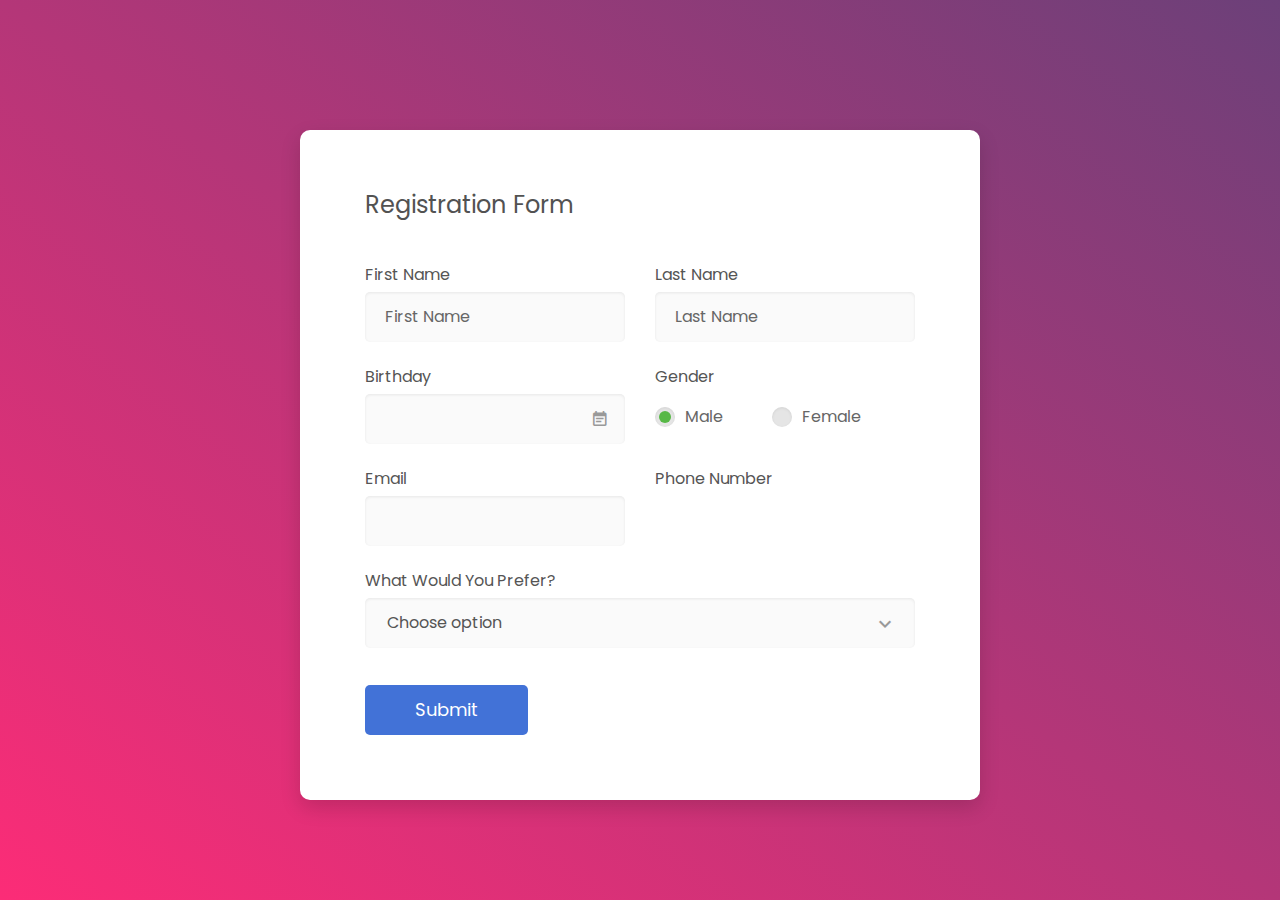
<file: colorlib-regform-4/index.html>
<!DOCTYPE html>
<html lang="en">

<head>
   
    <meta charset="UTF-8">
    <meta name="viewport" content="width=device-width, initial-scale=1, shrink-to-fit=no">
    <meta name="description" content="Colorlib Templates">
    <meta name="author" content="Colorlib">
    <meta name="keywords" content="Colorlib Templates">

    
    <title>Sign_Up page</title>

  
    <link href="vendor/mdi-font/css/material-design-iconic-font.min.css" rel="stylesheet" media="all">
    <link href="vendor/font-awesome-4.7/css/font-awesome.min.css" rel="stylesheet" media="all">
    
    <link href="https://fonts.googleapis.com/css?family=Poppins:100,100i,200,200i,300,300i,400,400i,500,500i,600,600i,700,700i,800,800i,900,900i" rel="stylesheet">


    <link href="vendor/select2/select2.min.css" rel="stylesheet" media="all">
    <link href="vendor/datepicker/daterangepicker.css" rel="stylesheet" media="all">

    <!-- Main CSS-->
    <link href="css/main.css" rel="stylesheet" media="all">
</head>

<body>
    <div class="page-wrapper bg-gra-02 p-t-130 p-b-100 font-poppins">
        <div class="wrapper wrapper--w680">
            <div class="card card-4">
                <div class="card-body">
                    <h2 class="title">Registration Form </h2>
                    <form method="POST">
                        <div class="row row-space">
                            <div class="col-2">
                                <div class="input-group">
                                    <label class="label">first name</label>
                                    <input class="input--style-4" type="text" name="first_name" placeholder="First Name" onkeypress="return (event.charCode > 64 && event.charCode < 91) || (event.charCode > 96 && event.charCode < 123) || (event.charCode==32)">
                                </div>
                            </div>
                            <div class="col-2">
                                <div class="input-group">
                                    <label class="label">last name</label>
                                    <input class="input--style-4" type="text" name="last_name" placeholder="Last Name" onkeypress="return (event.charCode > 64 && event.charCode < 91) || (event.charCode > 96 && event.charCode < 123) || (event.charCode==32)">
                                </div>
                            </div>
                        </div>
                        <div class="row row-space">
                            <div class="col-2">
                                <div class="input-group">
                                    <label class="label">Birthday</label>
                                    <div class="input-group-icon">
                                        <input class="input--style-4 js-datepicker" type="text" name="birthday">
                                        <i class="zmdi zmdi-calendar-note input-icon js-btn-calendar"></i>
                                    </div>
                                </div>
                            </div>
                            <div class="col-2">
                                <div class="input-group">
                                    <label class="label">Gender</label>
                                    <div class="p-t-10">
                                        <label class="radio-container m-r-45">Male
                                            <input type="radio" checked="checked" name="gender">
                                            <span class="checkmark"></span>
                                        </label>
                                        <label class="radio-container">Female
                                            <input type="radio" name="gender">
                                            <span class="checkmark"></span>
                                        </label>
                                    </div>
                                </div>
                            </div>
                        </div>
                        <div class="row row-space">
                            <div class="col-2">
                                <div class="input-group">
                                    <label class="label">Email</label>
                                    <input class="input--style-4" type="email" name="email">
                                </div>
                            </div>
                            <div class="col-2">
                                <div class="input-group">
                                    <label class="label">Phone Number
                                    </label>
                                     <input type="tel" id="phone" name="phone"
                                      pattern="[0-9]{3}-[0-9]{3}-[0-9]{4}"
                                      required>
                                   <!-- <input class="input--style-4" type="text" name="phone">-->
                                </div>
                            </div>
                        </div>
                        <div class="input-group">
                            <label class="label">What would you prefer?</label>
                            <div class="rs-select2 js-select-simple select--no-search">
                                <select name="subject">
                                    <option disabled="disabled" selected="selected">Choose option</option>
                                    <option>Charity / Donations</option>
                                    <option>Forums</option>
                                    <option>Connecting</option>
                                </select>
                                <div class="select-dropdown"></div>
                            </div>
                        </div>
                        <div class="p-t-15">
                            <button class="btn btn--radius-2 btn--blue" type="submit">Submit</button>
                        </div>
                    </form>
                </div>
            </div>
        </div>
    </div>

    <!-- Jquery JS-->
    <script src="vendor/jquery/jquery.min.js"></script>
    <!-- Vendor JS-->
    <script src="vendor/select2/select2.min.js"></script>
    <script src="vendor/datepicker/moment.min.js"></script>
    <script src="vendor/datepicker/daterangepicker.js"></script>

    <!-- Main JS-->
    <script src="js/global.js"></script>

</body><!-- This templates was made by Colorlib (https://colorlib.com) -->

</html>
<!-- end document-->
</file>
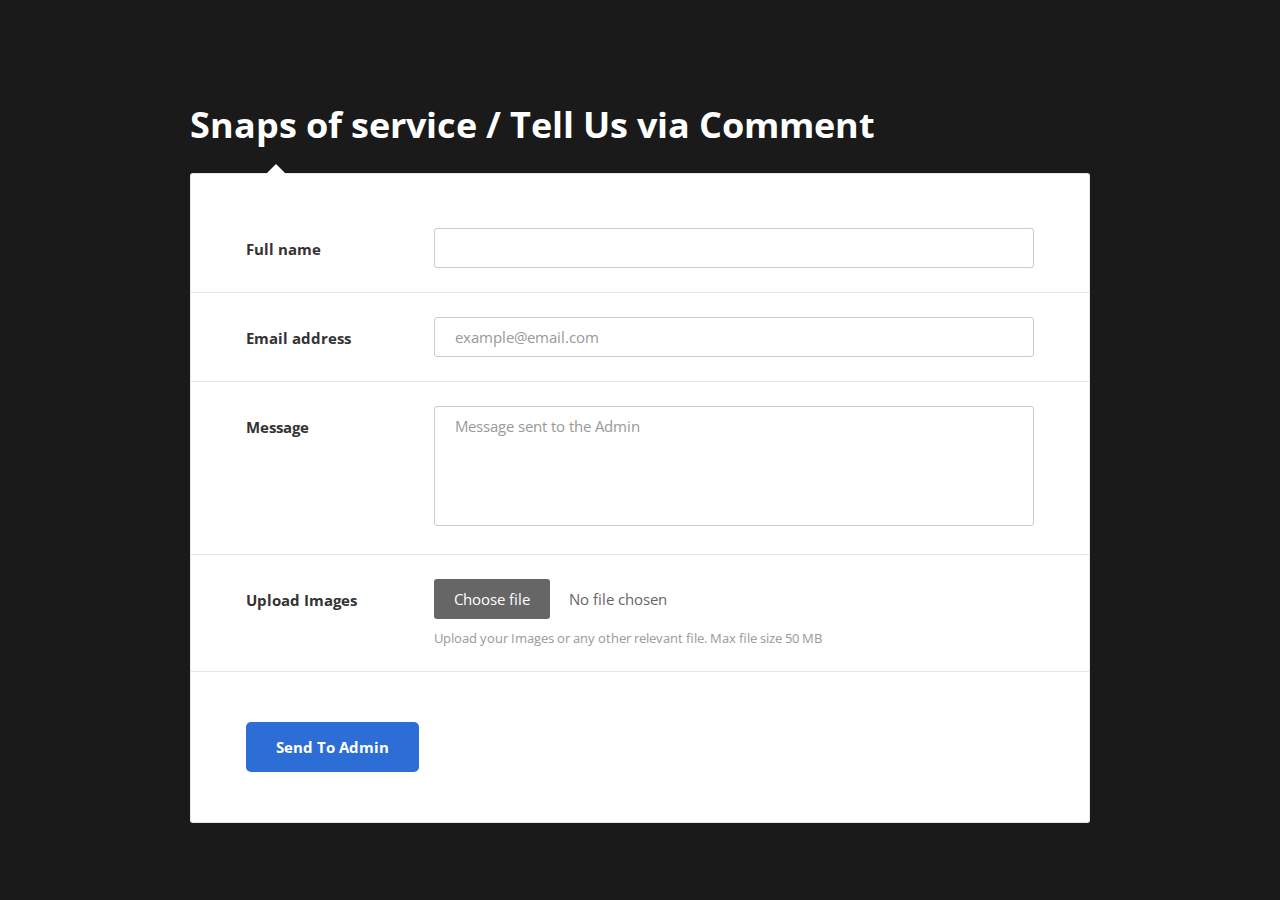
<file: colorlib-regform-6/index.html>
<!DOCTYPE html>
<html lang="en">

<head>
    <!-- Required meta tags-->
    <meta charset="UTF-8">
    <meta name="viewport" content="width=device-width, initial-scale=1, shrink-to-fit=no">
    <meta name="description" content="Colorlib Templates">
    <meta name="author" content="Colorlib">
    <meta name="keywords" content="Colorlib Templates">

    <!-- Title Page-->
    <title>test_12</title>

    <!-- Font special for pages-->
    <link href="https://fonts.googleapis.com/css?family=Open+Sans:300,300i,400,400i,600,600i,700,700i,800,800i" rel="stylesheet">

    <!-- Main CSS-->
    <link href="css/main.css" rel="stylesheet" media="all">
</head>

<body>
    <div class="page-wrapper bg-dark p-t-100 p-b-50">
        <div class="wrapper wrapper--w900">
            <div class="card card-6">
                <div class="card-heading">
                    <h2 class="title">Snaps of service / Tell Us via Comment</h2>
                </div>
                <div class="card-body">
                    <form method="POST">
                        <div class="form-row">
                            <div class="name">Full name</div>
                            <div class="value">
                                <input class="input--style-6" type="text" name="full_name">
                            </div>
                        </div>
                        <div class="form-row">
                            <div class="name">Email address</div>
                            <div class="value">
                                <div class="input-group">
                                    <input class="input--style-6" type="email" name="email" placeholder="example@email.com">
                                </div>
                            </div>
                        </div>
                        <div class="form-row">
                            <div class="name">Message</div>
                            <div class="value">
                                <div class="input-group">
                                    <textarea class="textarea--style-6" name="message" placeholder="Message sent to the Admin"></textarea>
                                </div>
                            </div>
                        </div>
                        <div class="form-row">
                            <div class="name">Upload Images</div>
                            <div class="value">
                                <div class="input-group js-input-file">
                                    <input class="input-file" type="file" name="file_cv" id="file">
                                    <label class="label--file" for="file">Choose file</label>
                                    <span class="input-file__info">No file chosen</span>
                                </div>
                                <div class="label--desc">Upload your Images or any other relevant file. Max file size 50 MB</div>
                            </div>
                        </div>
                    </form>
                </div>
                <div class="card-footer">
                    <button class="btn btn--radius-2 btn--blue-2" type="submit">Send To Admin</button>
                </div>
            </div>
        </div>
    </div>

    <!-- Jquery JS-->
    <script src="vendor/jquery/jquery.min.js"></script>


    <!-- Main JS-->
    <script src="js/global.js"></script>

</body><!-- This templates was made by Colorlib (https://colorlib.com) -->

</html>
<!-- end document-->
</file>
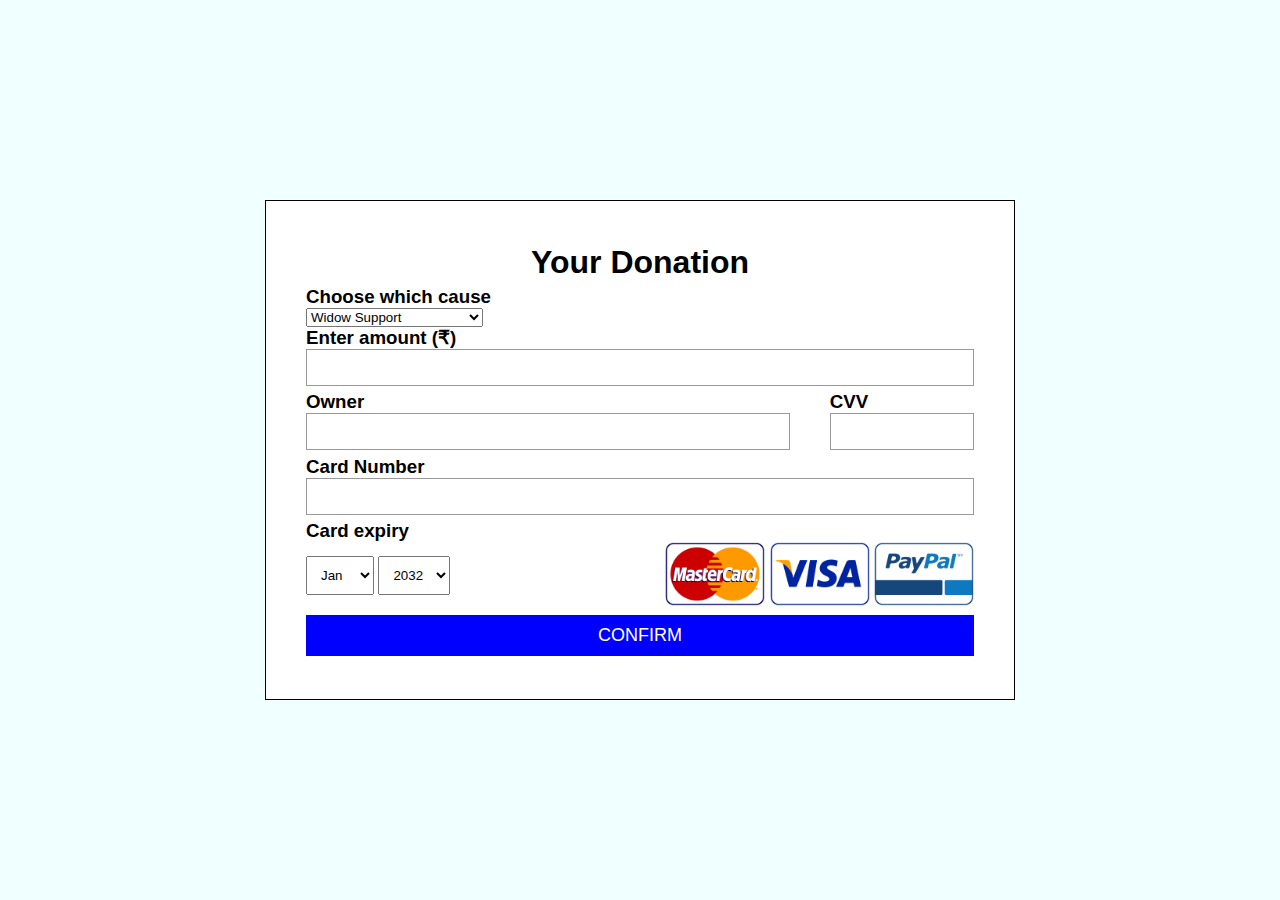
<file: sha/index.html>
<!DOCTYPE html>
<html lang="en">
<head>
    <meta charset="UTF-8">
    <title>Payment Form</title>
    <link rel="stylesheet" href="style.css">
    <link rel="preconnect" href="https://fonts.gstatic.com">
<link href="https://fonts.googleapis.com/css2?family=Poppins:wght@400;500;600;700&display=swap" rel="stylesheet">
</head>
<body>
    <div class="container">
        <h1>Your Donation</h1>
        <div class="head-row">
            <div class="choose">
             <h3>Choose which cause</h3>       
                    <select name="choice" id="choice">
                        <option value="Widow">Widow Support</option>
                        <option value="Malnutrition">Eradication of Malnutrition</option>
                        <option value="Earth">Save the Earth</option>
                       </select>
                  </div>
                  <div class="Amount">
                    <h3>Enter amount (₹)</h3>
                    <div class="input-field">
                        <input type="text" id="txt_cardNumber" name="txt_cardNumber" onkeypress="return checkDigit(event)">
                        <script type="text/javascript">
function checkDigit(event) {
    var code = (event.which) ? event.which : event.keyCode;

    if ((code < 48 || code > 57) && (code > 31)) {
        return false;
    }

    return true;
}
</script>
                    </div>
                  </div>
                  
         </div>              
        <div class="first-row">
            <div class="owner">
                <h3>Owner</h3>
                <div class="input-field">
                    <input type="text">
                </div>
            </div>
            <div class="cvv">
                <h3>CVV</h3>
                <div class="input-field">
                    <input type="password" maxlength="3">
                </div>
            </div>
        </div>
        <div class="second-row">
            <div class="card-number">
                <h3>Card Number</h3>
                <div class="input-field">
                    <input type="text" id="txt_cardNumber" name="txt_cardNumber" onkeypress="return checkDigit(event)">
<script type="text/javascript">
function checkDigit(event) {
    var code = (event.which) ? event.which : event.keyCode;

    if ((code < 48 || code > 57) && (code > 31)) {
        return false;
    }

    return true;
}
</script>
                </div>
            </div>
        </div>
        <div class="third-row">
            <h3>Card expiry</h3>
            <div class="selection">
                <div class="date">
                    <select name="months" id="months">
                        <option value="Jan">Jan</option>
                        <option value="Feb">Feb</option>
                        <option value="Mar">Mar</option>
                        <option value="Apr">Apr</option>
                        <option value="May">May</option>
                        <option value="Jun">Jun</option>
                        <option value="Jul">Jul</option>
                        <option value="Aug">Aug</option>
                        <option value="Sep">Sep</option>
                        <option value="Oct">Oct</option>
                        <option value="Nov">Nov</option>
                        <option value="Dec">Dec</option>
                      </select>
                      <select name="years" id="years">
                        <option value="2020">2032</option>
                        <option value="2019">2031</option>
                        <option value="2018">2030</option>
                        <option value="2017">2029</option>
                        <option value="2016">2028</option>
                        <option value="2015">2027</option>
                        <option value="2020">2026</option>
                        <option value="2019">2025</option>
                        <option value="2018">2024</option>
                        <option value="2017">2023</option>
                        <option value="2016">2022</option>
                        <option value="2015">2021</option>
                      </select>
                </div>
                <div class="cards">
                    <img src="mc.png" alt="">
                    <img src="vi.png" alt="">
                    <img src="pp.png" alt="">
                </div>
            </div>    
        </div>
        <a href="">Confirm</a>
    </div>
</body>
</html>
</file>
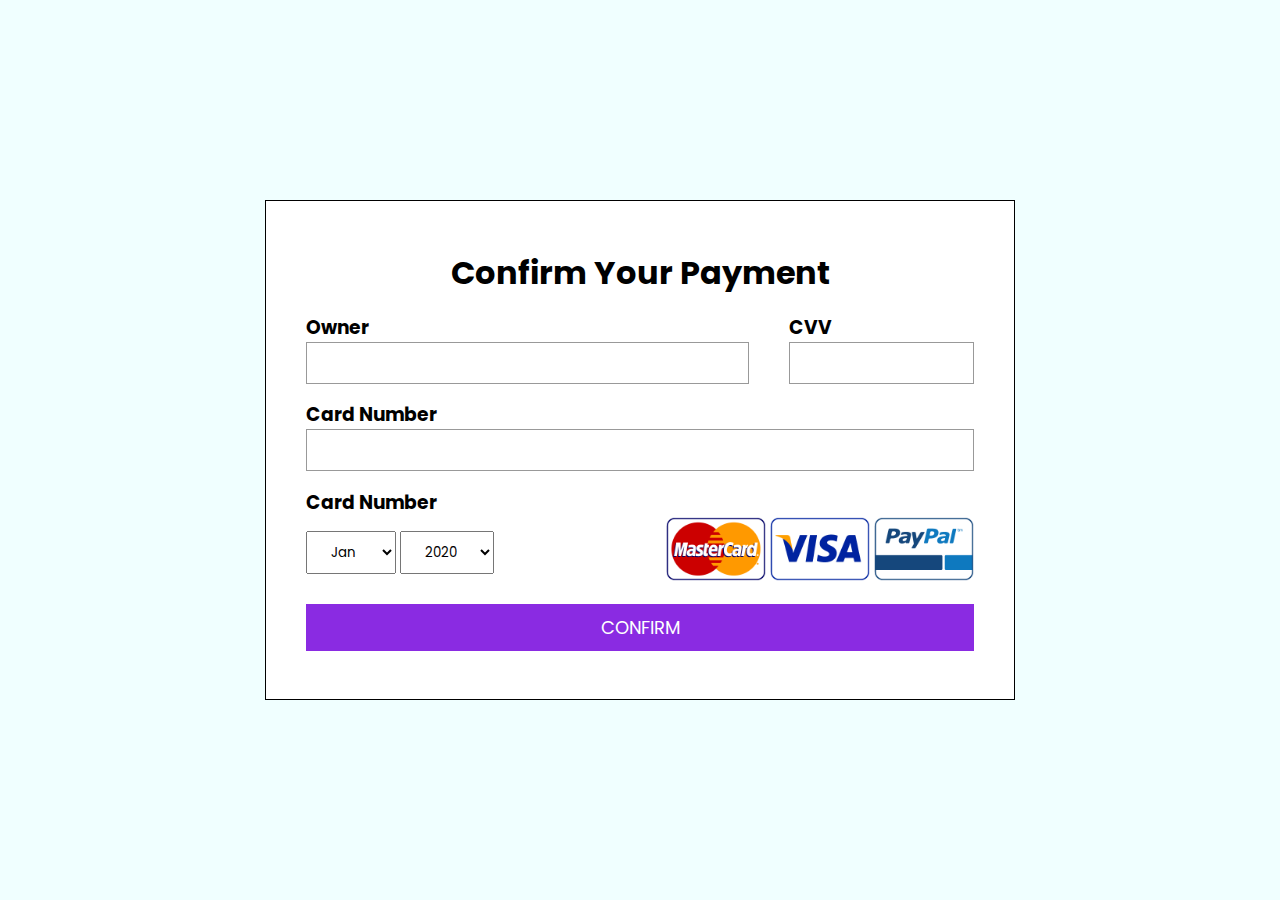
<file: sha/source_payment_form/index.html>
<!DOCTYPE html>
<html lang="en">
<head>
    <meta charset="UTF-8">
    <title>Payment Form</title>
    <link rel="stylesheet" href="style.css">
    <link rel="preconnect" href="https://fonts.gstatic.com">
<link href="https://fonts.googleapis.com/css2?family=Poppins:wght@400;500;600;700&display=swap" rel="stylesheet">
</head>
<body>
    <div class="container">
        <h1>Confirm Your Payment</h1>
        <div class="first-row">
            <div class="owner">
                <h3>Owner</h3>
                <div class="input-field">
                    <input type="text">
                </div>
            </div>
            <div class="cvv">
                <h3>CVV</h3>
                <div class="input-field">
                    <input type="password">
                </div>
            </div>
        </div>
        <div class="second-row">
            <div class="card-number">
                <h3>Card Number</h3>
                <div class="input-field">
                    <input type="text">
                </div>
            </div>
        </div>
        <div class="third-row">
            <h3>Card Number</h3>
            <div class="selection">
                <div class="date">
                    <select name="months" id="months">
                        <option value="Jan">Jan</option>
                        <option value="Feb">Feb</option>
                        <option value="Mar">Mar</option>
                        <option value="Apr">Apr</option>
                        <option value="May">May</option>
                        <option value="Jun">Jun</option>
                        <option value="Jul">Jul</option>
                        <option value="Aug">Aug</option>
                        <option value="Sep">Sep</option>
                        <option value="Oct">Oct</option>
                        <option value="Nov">Nov</option>
                        <option value="Dec">Dec</option>
                      </select>
                      <select name="years" id="years">
                        <option value="2020">2020</option>
                        <option value="2019">2019</option>
                        <option value="2018">2018</option>
                        <option value="2017">2017</option>
                        <option value="2016">2016</option>
                        <option value="2015">2015</option>
                      </select>
                </div>
                <div class="cards">
                    <img src="mc.png" alt="">
                    <img src="vi.png" alt="">
                    <img src="pp.png" alt="">
                </div>
            </div>    
        </div>
        <a href="">Confirm</a>
    </div>
</body>
</html>
</file>
<file: colorlib-regform-4/vendor/datepicker/daterangepicker.css>
.daterangepicker {
  position: absolute;
  color: inherit;
  background-color: #fff;
  border-radius: 4px;
  width: 278px;
  padding: 4px;
  margin-top: 1px;
  top: 100px;
  left: 20px;
  /* Calendars */ }
  .daterangepicker:before, .daterangepicker:after {
    position: absolute;
    display: inline-block;
    border-bottom-color: rgba(0, 0, 0, 0.2);
    content: ''; }
  .daterangepicker:before {
    top: -7px;
    border-right: 7px solid transparent;
    border-left: 7px solid transparent;
    border-bottom: 7px solid #ccc; }
  .daterangepicker:after {
    top: -6px;
    border-right: 6px solid transparent;
    border-bottom: 6px solid #fff;
    border-left: 6px solid transparent; }
  .daterangepicker.opensleft:before {
    right: 9px; }
  .daterangepicker.opensleft:after {
    right: 10px; }
  .daterangepicker.openscenter:before {
    left: 0;
    right: 0;
    width: 0;
    margin-left: auto;
    margin-right: auto; }
  .daterangepicker.openscenter:after {
    left: 0;
    right: 0;
    width: 0;
    margin-left: auto;
    margin-right: auto; }
  .daterangepicker.opensright:before {
    left: 9px; }
  .daterangepicker.opensright:after {
    left: 10px; }
  .daterangepicker.dropup {
    margin-top: -5px; }
    .daterangepicker.dropup:before {
      top: initial;
      bottom: -7px;
      border-bottom: initial;
      border-top: 7px solid #ccc; }
    .daterangepicker.dropup:after {
      top: initial;
      bottom: -6px;
      border-bottom: initial;
      border-top: 6px solid #fff; }
  .daterangepicker.dropdown-menu {
    max-width: none;
    z-index: 3001; }
  .daterangepicker.single .ranges, .daterangepicker.single .calendar {
    float: none; }
  .daterangepicker.show-calendar .calendar {
    display: block; }
  .daterangepicker .calendar {
    display: none;
    max-width: 270px;
    margin: 4px; }
    .daterangepicker .calendar.single .calendar-table {
      border: none; }
    .daterangepicker .calendar th, .daterangepicker .calendar td {
      white-space: nowrap;
      text-align: center;
      min-width: 32px; }
  .daterangepicker .calendar-table {
    border: 1px solid #fff;
    padding: 4px;
    border-radius: 4px;
    background-color: #fff; }
  .daterangepicker table {
    width: 100%;
    margin: 0; }
  .daterangepicker td, .daterangepicker th {
    text-align: center;
    width: 20px;
    height: 20px;
    border-radius: 4px;
    border: 1px solid transparent;
    white-space: nowrap;
    cursor: pointer; }
    .daterangepicker td.available:hover, .daterangepicker th.available:hover {
      background-color: #eee;
      border-color: transparent;
      color: inherit; }
    .daterangepicker td.week, .daterangepicker th.week {
      font-size: 80%;
      color: #ccc; }
  .daterangepicker td.off, .daterangepicker td.off.in-range, .daterangepicker td.off.start-date, .daterangepicker td.off.end-date {
    background-color: #fff;
    border-color: transparent;
    color: #999; }
  .daterangepicker td.in-range {
    background-color: #ebf4f8;
    border-color: transparent;
    color: #000;
    border-radius: 0; }
  .daterangepicker td.start-date {
    border-radius: 4px 0 0 4px; }
  .daterangepicker td.end-date {
    border-radius: 0 4px 4px 0; }
  .daterangepicker td.start-date.end-date {
    border-radius: 4px; }
  .daterangepicker td.active, .daterangepicker td.active:hover {
    background-color: #357ebd;
    border-color: transparent;
    color: #fff; }
  .daterangepicker th.month {
    width: auto; }
  .daterangepicker td.disabled, .daterangepicker option.disabled {
    color: #999;
    cursor: not-allowed;
    text-decoration: line-through; }
  .daterangepicker select.monthselect, .daterangepicker select.yearselect {
    font-size: 12px;
    padding: 1px;
    height: auto;
    margin: 0;
    cursor: default; }
  .daterangepicker select.monthselect {
    margin-right: 2%;
    width: 56%; }
  .daterangepicker select.yearselect {
    width: 40%; }
  .daterangepicker select.hourselect, .daterangepicker select.minuteselect, .daterangepicker select.secondselect, .daterangepicker select.ampmselect {
    width: 50px;
    margin-bottom: 0; }
  .daterangepicker .input-mini {
    border: 1px solid #ccc;
    border-radius: 4px;
    color: #555;
    height: 30px;
    line-height: 30px;
    display: block;
    vertical-align: middle;
    margin: 0 0 5px 0;
    padding: 0 6px 0 28px;
    width: 100%; }
    .daterangepicker .input-mini.active {
      border: 1px solid #08c;
      border-radius: 4px; }
  .daterangepicker .daterangepicker_input {
    position: relative; }
    .daterangepicker .daterangepicker_input i {
      position: absolute;
      left: 8px;
      top: 8px; }
  .daterangepicker.rtl .input-mini {
    padding-right: 28px;
    padding-left: 6px; }
  .daterangepicker.rtl .daterangepicker_input i {
    left: auto;
    right: 8px; }
  .daterangepicker .calendar-time {
    text-align: center;
    margin: 5px auto;
    line-height: 30px;
    position: relative;
    padding-left: 28px; }
    .daterangepicker .calendar-time select.disabled {
      color: #ccc;
      cursor: not-allowed; }

.ranges {
  font-size: 11px;
  float: none;
  margin: 4px;
  text-align: left; }
  .ranges ul {
    list-style: none;
    margin: 0 auto;
    padding: 0;
    width: 100%; }
  .ranges li {
    font-size: 13px;
    background-color: #f5f5f5;
    border: 1px solid #f5f5f5;
    border-radius: 4px;
    color: #08c;
    padding: 3px 12px;
    margin-bottom: 8px;
    cursor: pointer; }
    .ranges li:hover {
      background-color: #08c;
      border: 1px solid #08c;
      color: #fff; }
    .ranges li.active {
      background-color: #08c;
      border: 1px solid #08c;
      color: #fff; }

/*  Larger Screen Styling */
@media (min-width: 564px) {
  .daterangepicker {
    width: auto; }
    .daterangepicker .ranges ul {
      width: 160px; }
    .daterangepicker.single .ranges ul {
      width: 100%; }
    .daterangepicker.single .calendar.left {
      clear: none; }
    .daterangepicker.single.ltr .ranges, .daterangepicker.single.ltr .calendar {
      float: left; }
    .daterangepicker.single.rtl .ranges, .daterangepicker.single.rtl .calendar {
      float: right; }
    .daterangepicker.ltr {
      direction: ltr;
      text-align: left; }
      .daterangepicker.ltr .calendar.left {
        clear: left;
        margin-right: 0; }
        .daterangepicker.ltr .calendar.left .calendar-table {
          border-right: none;
          border-top-right-radius: 0;
          border-bottom-right-radius: 0; }
      .daterangepicker.ltr .calendar.right {
        margin-left: 0; }
        .daterangepicker.ltr .calendar.right .calendar-table {
          border-left: none;
          border-top-left-radius: 0;
          border-bottom-left-radius: 0; }
      .daterangepicker.ltr .left .daterangepicker_input {
        padding-right: 12px; }
      .daterangepicker.ltr .calendar.left .calendar-table {
        padding-right: 12px; }
      .daterangepicker.ltr .ranges, .daterangepicker.ltr .calendar {
        float: left; }
    .daterangepicker.rtl {
      direction: rtl;
      text-align: right; }
      .daterangepicker.rtl .calendar.left {
        clear: right;
        margin-left: 0; }
        .daterangepicker.rtl .calendar.left .calendar-table {
          border-left: none;
          border-top-left-radius: 0;
          border-bottom-left-radius: 0; }
      .daterangepicker.rtl .calendar.right {
        margin-right: 0; }
        .daterangepicker.rtl .calendar.right .calendar-table {
          border-right: none;
          border-top-right-radius: 0;
          border-bottom-right-radius: 0; }
      .daterangepicker.rtl .left .daterangepicker_input {
        padding-left: 12px; }
      .daterangepicker.rtl .calendar.left .calendar-table {
        padding-left: 12px; }
      .daterangepicker.rtl .ranges, .daterangepicker.rtl .calendar {
        text-align: right;
        float: right; } }
@media (min-width: 730px) {
  .daterangepicker .ranges {
    width: auto; }
  .daterangepicker.ltr .ranges {
    float: left; }
  .daterangepicker.rtl .ranges {
    float: right; }
  .daterangepicker .calendar.left {
    clear: none !important; } }
</file>
<file: colorlib-regform-4/css/main.css>
/* ==========================================================================
   #FONT
   ========================================================================== */
.font-robo {
  font-family: "Roboto", "Arial", "Helvetica Neue", sans-serif;
}

.font-poppins {
  font-family: "Poppins", "Arial", "Helvetica Neue", sans-serif;
}

/* ==========================================================================
   #GRID
   ========================================================================== */
.row {
  display: -webkit-box;
  display: -webkit-flex;
  display: -moz-box;
  display: -ms-flexbox;
  display: flex;
  -webkit-flex-wrap: wrap;
  -ms-flex-wrap: wrap;
  flex-wrap: wrap;
}

.row-space {
  -webkit-box-pack: justify;
  -webkit-justify-content: space-between;
  -moz-box-pack: justify;
  -ms-flex-pack: justify;
  justify-content: space-between;
}

.col-2 {
  width: -webkit-calc((100% - 30px) / 2);
  width: -moz-calc((100% - 30px) / 2);
  width: calc((100% - 30px) / 2);
}

@media (max-width: 767px) {
  .col-2 {
    width: 100%;
  }
}

/* ==========================================================================
   #BOX-SIZING
   ========================================================================== */
/**
 * More sensible default box-sizing:
 * css-tricks.com/inheriting-box-sizing-probably-slightly-better-best-practice
 */
html {
  -webkit-box-sizing: border-box;
  -moz-box-sizing: border-box;
  box-sizing: border-box;
}

* {
  padding: 0;
  margin: 0;
}

*, *:before, *:after {
  -webkit-box-sizing: inherit;
  -moz-box-sizing: inherit;
  box-sizing: inherit;
}

/* ==========================================================================
   #RESET
   ========================================================================== */
/**
 * A very simple reset that sits on top of Normalize.css.
 */
body,
h1, h2, h3, h4, h5, h6,
blockquote, p, pre,
dl, dd, ol, ul,
figure,
hr,
fieldset, legend {
  margin: 0;
  padding: 0;
}

/**
 * Remove trailing margins from nested lists.
 */
li > ol,
li > ul {
  margin-bottom: 0;
}

/**
 * Remove default table spacing.
 */
table {
  border-collapse: collapse;
  border-spacing: 0;
}

/**
 * 1. Reset Chrome and Firefox behaviour which sets a `min-width: min-content;`
 *    on fieldsets.
 */
fieldset {
  min-width: 0;
  /* [1] */
  border: 0;
}

button {
  outline: none;
  background: none;
  border: none;
}

/* ==========================================================================
   #PAGE WRAPPER
   ========================================================================== */
.page-wrapper {
  min-height: 100vh;
}

body {
  font-family: "Poppins", "Arial", "Helvetica Neue", sans-serif;
  font-weight: 400;
  font-size: 14px;
}

h1, h2, h3, h4, h5, h6 {
  font-weight: 400;
}

h1 {
  font-size: 36px;
}

h2 {
  font-size: 30px;
}

h3 {
  font-size: 24px;
}

h4 {
  font-size: 18px;
}

h5 {
  font-size: 15px;
}

h6 {
  font-size: 13px;
}

/* ==========================================================================
   #BACKGROUND
   ========================================================================== */
.bg-blue {
  background: #2c6ed5;
}

.bg-red {
  background: #fa4251;
}

.bg-gra-01 {
  background: -webkit-gradient(linear, left bottom, left top, from(#fbc2eb), to(#a18cd1));
  background: -webkit-linear-gradient(bottom, #fbc2eb 0%, #a18cd1 100%);
  background: -moz-linear-gradient(bottom, #fbc2eb 0%, #a18cd1 100%);
  background: -o-linear-gradient(bottom, #fbc2eb 0%, #a18cd1 100%);
  background: linear-gradient(to top, #fbc2eb 0%, #a18cd1 100%);
}

.bg-gra-02 {
  background: -webkit-gradient(linear, left bottom, right top, from(#fc2c77), to(#6c4079));
  background: -webkit-linear-gradient(bottom left, #fc2c77 0%, #6c4079 100%);
  background: -moz-linear-gradient(bottom left, #fc2c77 0%, #6c4079 100%);
  background: -o-linear-gradient(bottom left, #fc2c77 0%, #6c4079 100%);
  background: linear-gradient(to top right, #fc2c77 0%, #6c4079 100%);
}

/* ==========================================================================
   #SPACING
   ========================================================================== */
.p-t-100 {
  padding-top: 100px;
}

.p-t-130 {
  padding-top: 130px;
}

.p-t-180 {
  padding-top: 180px;
}

.p-t-20 {
  padding-top: 20px;
}

.p-t-15 {
  padding-top: 15px;
}

.p-t-10 {
  padding-top: 10px;
}

.p-t-30 {
  padding-top: 30px;
}

.p-b-100 {
  padding-bottom: 100px;
}

.m-r-45 {
  margin-right: 45px;
}

/* ==========================================================================
   #WRAPPER
   ========================================================================== */
.wrapper {
  margin: 0 auto;
}

.wrapper--w960 {
  max-width: 960px;
}

.wrapper--w780 {
  max-width: 780px;
}

.wrapper--w680 {
  max-width: 680px;
}

/* ==========================================================================
   #BUTTON
   ========================================================================== */
.btn {
  display: inline-block;
  line-height: 50px;
  padding: 0 50px;
  -webkit-transition: all 0.4s ease;
  -o-transition: all 0.4s ease;
  -moz-transition: all 0.4s ease;
  transition: all 0.4s ease;
  cursor: pointer;
  font-size: 18px;
  color: #fff;
  font-family: "Poppins", "Arial", "Helvetica Neue", sans-serif;
}

.btn--radius {
  -webkit-border-radius: 3px;
  -moz-border-radius: 3px;
  border-radius: 3px;
}

.btn--radius-2 {
  -webkit-border-radius: 5px;
  -moz-border-radius: 5px;
  border-radius: 5px;
}

.btn--pill {
  -webkit-border-radius: 20px;
  -moz-border-radius: 20px;
  border-radius: 20px;
}

.btn--green {
  background: #57b846;
}

.btn--green:hover {
  background: #4dae3c;
}

.btn--blue {
  background: #4272d7;
}

.btn--blue:hover {
  background: #3868cd;
}

/* ==========================================================================
   #DATE PICKER
   ========================================================================== */
td.active {
  background-color: #2c6ed5;
}

input[type="date" i] {
  padding: 14px;
}

.table-condensed td, .table-condensed th {
  font-size: 14px;
  font-family: "Roboto", "Arial", "Helvetica Neue", sans-serif;
  font-weight: 400;
}

.daterangepicker td {
  width: 40px;
  height: 30px;
}

.daterangepicker {
  border: none;
  -webkit-box-shadow: 0px 8px 20px 0px rgba(0, 0, 0, 0.15);
  -moz-box-shadow: 0px 8px 20px 0px rgba(0, 0, 0, 0.15);
  box-shadow: 0px 8px 20px 0px rgba(0, 0, 0, 0.15);
  display: none;
  border: 1px solid #e0e0e0;
  margin-top: 5px;
}

.daterangepicker::after, .daterangepicker::before {
  display: none;
}

.daterangepicker thead tr th {
  padding: 10px 0;
}

.daterangepicker .table-condensed th select {
  border: 1px solid #ccc;
  -webkit-border-radius: 3px;
  -moz-border-radius: 3px;
  border-radius: 3px;
  font-size: 14px;
  padding: 5px;
  outline: none;
}

/* ==========================================================================
   #FORM
   ========================================================================== */
input {
  outline: none;
  margin: 0;
  border: none;
  -webkit-box-shadow: none;
  -moz-box-shadow: none;
  box-shadow: none;
  width: 100%;
  font-size: 14px;
  font-family: inherit;
}

.input--style-4 {
  line-height: 50px;
  background: #fafafa;
  -webkit-box-shadow: inset 0px 1px 3px 0px rgba(0, 0, 0, 0.08);
  -moz-box-shadow: inset 0px 1px 3px 0px rgba(0, 0, 0, 0.08);
  box-shadow: inset 0px 1px 3px 0px rgba(0, 0, 0, 0.08);
  -webkit-border-radius: 5px;
  -moz-border-radius: 5px;
  border-radius: 5px;
  padding: 0 20px;
  font-size: 16px;
  color: #666;
  -webkit-transition: all 0.4s ease;
  -o-transition: all 0.4s ease;
  -moz-transition: all 0.4s ease;
  transition: all 0.4s ease;
}

.input--style-4::-webkit-input-placeholder {
  /* WebKit, Blink, Edge */
  color: #666;
}

.input--style-4:-moz-placeholder {
  /* Mozilla Firefox 4 to 18 */
  color: #666;
  opacity: 1;
}

.input--style-4::-moz-placeholder {
  /* Mozilla Firefox 19+ */
  color: #666;
  opacity: 1;
}

.input--style-4:-ms-input-placeholder {
  /* Internet Explorer 10-11 */
  color: #666;
}

.input--style-4:-ms-input-placeholder {
  /* Microsoft Edge */
  color: #666;
}

.label {
  font-size: 16px;
  color: #555;
  text-transform: capitalize;
  display: block;
  margin-bottom: 5px;
}

.radio-container {
  display: inline-block;
  position: relative;
  padding-left: 30px;
  cursor: pointer;
  font-size: 16px;
  color: #666;
  -webkit-user-select: none;
  -moz-user-select: none;
  -ms-user-select: none;
  user-select: none;
}

.radio-container input {
  position: absolute;
  opacity: 0;
  cursor: pointer;
}

.radio-container input:checked ~ .checkmark {
  background-color: #e5e5e5;
}

.radio-container input:checked ~ .checkmark:after {
  display: block;
}

.radio-container .checkmark:after {
  top: 50%;
  left: 50%;
  -webkit-transform: translate(-50%, -50%);
  -moz-transform: translate(-50%, -50%);
  -ms-transform: translate(-50%, -50%);
  -o-transform: translate(-50%, -50%);
  transform: translate(-50%, -50%);
  width: 12px;
  height: 12px;
  -webkit-border-radius: 50%;
  -moz-border-radius: 50%;
  border-radius: 50%;
  background: #57b846;
}

.checkmark {
  position: absolute;
  top: 50%;
  -webkit-transform: translateY(-50%);
  -moz-transform: translateY(-50%);
  -ms-transform: translateY(-50%);
  -o-transform: translateY(-50%);
  transform: translateY(-50%);
  left: 0;
  height: 20px;
  width: 20px;
  background-color: #e5e5e5;
  -webkit-border-radius: 50%;
  -moz-border-radius: 50%;
  border-radius: 50%;
  -webkit-box-shadow: inset 0px 1px 3px 0px rgba(0, 0, 0, 0.08);
  -moz-box-shadow: inset 0px 1px 3px 0px rgba(0, 0, 0, 0.08);
  box-shadow: inset 0px 1px 3px 0px rgba(0, 0, 0, 0.08);
}

.checkmark:after {
  content: "";
  position: absolute;
  display: none;
}

.input-group {
  position: relative;
  margin-bottom: 22px;
}

.input-group-icon {
  position: relative;
}

.input-icon {
  position: absolute;
  font-size: 18px;
  color: #999;
  right: 18px;
  top: 50%;
  -webkit-transform: translateY(-50%);
  -moz-transform: translateY(-50%);
  -ms-transform: translateY(-50%);
  -o-transform: translateY(-50%);
  transform: translateY(-50%);
  cursor: pointer;
}

/* ==========================================================================
   #SELECT2
   ========================================================================== */
.select--no-search .select2-search {
  display: none !important;
}

.rs-select2 .select2-container {
  width: 100% !important;
  outline: none;
  background: #fafafa;
  -webkit-box-shadow: inset 0px 1px 3px 0px rgba(0, 0, 0, 0.08);
  -moz-box-shadow: inset 0px 1px 3px 0px rgba(0, 0, 0, 0.08);
  box-shadow: inset 0px 1px 3px 0px rgba(0, 0, 0, 0.08);
  -webkit-border-radius: 5px;
  -moz-border-radius: 5px;
  border-radius: 5px;
}

.rs-select2 .select2-container .select2-selection--single {
  outline: none;
  border: none;
  height: 50px;
  background: transparent;
}

.rs-select2 .select2-container .select2-selection--single .select2-selection__rendered {
  line-height: 50px;
  padding-left: 0;
  color: #555;
  font-size: 16px;
  font-family: inherit;
  padding-left: 22px;
  padding-right: 50px;
}

.rs-select2 .select2-container .select2-selection--single .select2-selection__arrow {
  height: 50px;
  right: 20px;
  display: -webkit-box;
  display: -webkit-flex;
  display: -moz-box;
  display: -ms-flexbox;
  display: flex;
  -webkit-box-pack: center;
  -webkit-justify-content: center;
  -moz-box-pack: center;
  -ms-flex-pack: center;
  justify-content: center;
  -webkit-box-align: center;
  -webkit-align-items: center;
  -moz-box-align: center;
  -ms-flex-align: center;
  align-items: center;
}

.rs-select2 .select2-container .select2-selection--single .select2-selection__arrow b {
  display: none;
}

.rs-select2 .select2-container .select2-selection--single .select2-selection__arrow:after {
  font-family: "Material-Design-Iconic-Font";
  content: '\f2f9';
  font-size: 24px;
  color: #999;
  -webkit-transition: all 0.4s ease;
  -o-transition: all 0.4s ease;
  -moz-transition: all 0.4s ease;
  transition: all 0.4s ease;
}

.rs-select2 .select2-container.select2-container--open .select2-selection--single .select2-selection__arrow::after {
  -webkit-transform: rotate(-180deg);
  -moz-transform: rotate(-180deg);
  -ms-transform: rotate(-180deg);
  -o-transform: rotate(-180deg);
  transform: rotate(-180deg);
}

.select2-container--open .select2-dropdown--below {
  border: none;
  -webkit-border-radius: 3px;
  -moz-border-radius: 3px;
  border-radius: 3px;
  -webkit-box-shadow: 0px 8px 20px 0px rgba(0, 0, 0, 0.15);
  -moz-box-shadow: 0px 8px 20px 0px rgba(0, 0, 0, 0.15);
  box-shadow: 0px 8px 20px 0px rgba(0, 0, 0, 0.15);
  border: 1px solid #e0e0e0;
  margin-top: 5px;
  overflow: hidden;
}

.select2-container--default .select2-results__option {
  padding-left: 22px;
}

/* ==========================================================================
   #TITLE
   ========================================================================== */
.title {
  font-size: 24px;
  color: #525252;
  font-weight: 400;
  margin-bottom: 40px;
}

/* ==========================================================================
   #CARD
   ========================================================================== */
.card {
  -webkit-border-radius: 3px;
  -moz-border-radius: 3px;
  border-radius: 3px;
  background: #fff;
}

.card-4 {
  background: #fff;
  -webkit-border-radius: 10px;
  -moz-border-radius: 10px;
  border-radius: 10px;
  -webkit-box-shadow: 0px 8px 20px 0px rgba(0, 0, 0, 0.15);
  -moz-box-shadow: 0px 8px 20px 0px rgba(0, 0, 0, 0.15);
  box-shadow: 0px 8px 20px 0px rgba(0, 0, 0, 0.15);
}

.card-4 .card-body {
  padding: 57px 65px;
  padding-bottom: 65px;
}

@media (max-width: 767px) {
  .card-4 .card-body {
    padding: 50px 40px;
  }
}
</file>
<file: colorlib-regform-6/css/main.css>
.font-robo {
  font-family: "Roboto", "Arial", "Helvetica Neue", sans-serif;
}

.font-poppins {
  font-family: "Poppins", "Arial", "Helvetica Neue", sans-serif;
}

.font-opensans {
  font-family: "Open Sans", "Arial", "Helvetica Neue", sans-serif;
}

.row {
  display: -webkit-box;
  display: -webkit-flex;
  display: -moz-box;
  display: -ms-flexbox;
  display: flex;
  -webkit-flex-wrap: wrap;
  -ms-flex-wrap: wrap;
  flex-wrap: wrap;
}

.row .col-2:last-child .input-group-desc {
  margin-bottom: 0;
}

.row-space {
  -webkit-box-pack: justify;
  -webkit-justify-content: space-between;
  -moz-box-pack: justify;
  -ms-flex-pack: justify;
  justify-content: space-between;
}

.row-refine {
  margin: 0 -15px;
}

.row-refine .col-3 .input-group-desc,
.row-refine .col-9 .input-group-desc {
  margin-bottom: 0;
}

.col-2 {
  width: -webkit-calc((100% - 30px) / 2);
  width: -moz-calc((100% - 30px) / 2);
  width: calc((100% - 30px) / 2);
}

@media (max-width: 767px) {
  .col-2 {
    width: 100%;
  }
}

.form-row {
  display: -webkit-box;
  display: -webkit-flex;
  display: -moz-box;
  display: -ms-flexbox;
  display: flex;
  -webkit-flex-wrap: wrap;
  -ms-flex-wrap: wrap;
  flex-wrap: wrap;
  -webkit-box-align: start;
  -webkit-align-items: flex-start;
  -moz-box-align: start;
  -ms-flex-align: start;
  align-items: flex-start;
  padding: 24px 55px;
  border-bottom: 1px solid #e5e5e5;
}

.form-row .name {
  width: 188px;
  color: #333;
  font-size: 15px;
  font-weight: 700;
  margin-top: 11px;
}

.form-row .value {
  width: -webkit-calc(100% - 188px);
  width: -moz-calc(100% - 188px);
  width: calc(100% - 188px);
}

@media (max-width: 767px) {
  .form-row {
    display: block;
    padding: 24px 30px;
  }
  .form-row .name,
  .form-row .value {
    display: block;
    width: 100%;
  }
  .form-row .name {
    margin-top: 0;
    margin-bottom: 12px;
  }
}

html {
  -webkit-box-sizing: border-box;
  -moz-box-sizing: border-box;
  box-sizing: border-box;
}

* {
  padding: 0;
  margin: 0;
}

*, *:before, *:after {
  -webkit-box-sizing: inherit;
  -moz-box-sizing: inherit;
  box-sizing: inherit;
}

body,
h1, h2, h3, h4, h5, h6,
blockquote, p, pre,
dl, dd, ol, ul,
figure,
hr,
fieldset, legend {
  margin: 0;
  padding: 0;
}

li > ol,
li > ul {
  margin-bottom: 0;
}

table {
  border-collapse: collapse;
  border-spacing: 0;
}

fieldset {
  min-width: 0;
  border: 0;
}

button {
  outline: none;
  background: none;
  border: none;
}

.page-wrapper {
  min-height: 100vh;
}

body {
  font-family: "Open Sans", "Arial", "Helvetica Neue", sans-serif;
  font-weight: 400;
  font-size: 14px;
}

h1, h2, h3, h4, h5, h6 {
  font-weight: 400;
}

h1 {
  font-size: 36px;
}

h2 {
  font-size: 30px;
}

h3 {
  font-size: 24px;
}

h4 {
  font-size: 18px;
}

h5 {
  font-size: 15px;
}

h6 {
  font-size: 13px;
}

.bg-blue {
  background: #2c6ed5;
}

.bg-red {
  background: #fa4251;
}

.bg-dark {
  background: #1a1a1a;
}

.bg-gra-01 {
  background: -webkit-gradient(linear, left bottom, left top, from(#fbc2eb), to(#a18cd1));
  background: -webkit-linear-gradient(bottom, #fbc2eb 0%, #a18cd1 100%);
  background: -moz-linear-gradient(bottom, #fbc2eb 0%, #a18cd1 100%);
  background: -o-linear-gradient(bottom, #fbc2eb 0%, #a18cd1 100%);
  background: linear-gradient(to top, #fbc2eb 0%, #a18cd1 100%);
}

.bg-gra-02 {
  background: -webkit-gradient(linear, left bottom, right top, from(#fc2c77), to(#6c4079));
  background: -webkit-linear-gradient(bottom left, #fc2c77 0%, #6c4079 100%);
  background: -moz-linear-gradient(bottom left, #fc2c77 0%, #6c4079 100%);
  background: -o-linear-gradient(bottom left, #fc2c77 0%, #6c4079 100%);
  background: linear-gradient(to top right, #fc2c77 0%, #6c4079 100%);
}

.bg-gra-03 {
  background: -webkit-gradient(linear, left bottom, right top, from(#08aeea), to(#b721ff));
  background: -webkit-linear-gradient(bottom left, #08aeea 0%, #b721ff 100%);
  background: -moz-linear-gradient(bottom left, #08aeea 0%, #b721ff 100%);
  background: -o-linear-gradient(bottom left, #08aeea 0%, #b721ff 100%);
  background: linear-gradient(to top right, #08aeea 0%, #b721ff 100%);
}

.p-t-100 {
  padding-top: 100px;
}

.p-t-130 {
  padding-top: 130px;
}

.p-t-180 {
  padding-top: 180px;
}

.p-t-45 {
  padding-top: 45px;
}

.p-t-20 {
  padding-top: 20px;
}

.p-t-15 {
  padding-top: 15px;
}

.p-t-10 {
  padding-top: 10px;
}

.p-t-30 {
  padding-top: 30px;
}

.p-b-100 {
  padding-bottom: 100px;
}

.p-b-50 {
  padding-bottom: 50px;
}

.m-r-45 {
  margin-right: 45px;
}

.m-r-55 {
  margin-right: 55px;
}

.m-b-55 {
  margin-bottom: 55px;
}

.wrapper {
  margin: 0 auto;
}

.wrapper--w960 {
  max-width: 960px;
}

.wrapper--w900 {
  max-width: 900px;
}

.wrapper--w790 {
  max-width: 790px;
}

.wrapper--w780 {
  max-width: 780px;
}

.wrapper--w680 {
  max-width: 680px;
}
.btn {
  display: inline-block;
  line-height: 50px;
  padding: 0 30px;
  -webkit-transition: all 0.4s ease;
  -o-transition: all 0.4s ease;
  -moz-transition: all 0.4s ease;
  transition: all 0.4s ease;
  cursor: pointer;
  font-size: 15px;
  text-transform: capitalize;
  font-weight: 700;
  color: #fff;
  font-family: inherit;
}

.btn--radius {
  -webkit-border-radius: 3px;
  -moz-border-radius: 3px;
  border-radius: 3px;
}

.btn--radius-2 {
  -webkit-border-radius: 5px;
  -moz-border-radius: 5px;
  border-radius: 5px;
}

.btn--pill {
  -webkit-border-radius: 20px;
  -moz-border-radius: 20px;
  border-radius: 20px;
}

.btn--green {
  background: #57b846;
}

.btn--green:hover {
  background: #4dae3c;
}

.btn--blue {
  background: #4272d7;
}

.btn--blue:hover {
  background: #3868cd;
}

.btn--blue-2 {
  background: #2c6ed5;
}

.btn--blue-2:hover {
  background: #185ac1;
}

.btn--red {
  background: #ff4b5a;
}

.btn--red:hover {
  background: #eb3746;
}

td.active {
  background-color: #2c6ed5;
}

input[type="date" i] {
  padding: 14px;
}

.table-condensed td, .table-condensed th {
  font-size: 14px;
  font-family: "Roboto", "Arial", "Helvetica Neue", sans-serif;
  font-weight: 400;
}

.daterangepicker td {
  width: 40px;
  height: 30px;
}

.daterangepicker {
  border: none;
  -webkit-box-shadow: 0px 8px 20px 0px rgba(0, 0, 0, 0.15);
  -moz-box-shadow: 0px 8px 20px 0px rgba(0, 0, 0, 0.15);
  box-shadow: 0px 8px 20px 0px rgba(0, 0, 0, 0.15);
  display: none;
  border: 1px solid #e0e0e0;
  margin-top: 5px;
}

.daterangepicker::after, .daterangepicker::before {
  display: none;
}

.daterangepicker thead tr th {
  padding: 10px 0;
}

.daterangepicker .table-condensed th select {
  border: 1px solid #ccc;
  -webkit-border-radius: 3px;
  -moz-border-radius: 3px;
  border-radius: 3px;
  font-size: 14px;
  padding: 5px;
  outline: none;
}

input,
textarea {
  outline: none;
  margin: 0;
  border: none;
  -webkit-box-shadow: none;
  -moz-box-shadow: none;
  box-shadow: none;
  width: 100%;
  font-size: 14px;
  font-family: inherit;
}

textarea {
  resize: none;
}

.input-group {
  position: relative;
  margin: 0;
}

.input--style-6,
.textarea--style-6 {
  background: transparent;
  line-height: 38px;
  border: 1px solid #cccccc;
  -webkit-border-radius: 3px;
  -moz-border-radius: 3px;
  border-radius: 3px;
  color: #666;
  font-size: 15px;
  -webkit-transition: all 0.4s ease;
  -o-transition: all 0.4s ease;
  -moz-transition: all 0.4s ease;
  transition: all 0.4s ease;
  padding: 0 20px;
}

.input--style-6::-webkit-input-placeholder,
.textarea--style-6::-webkit-input-placeholder {

  color: #999;
}

.input--style-6:-moz-placeholder,
.textarea--style-6:-moz-placeholder {
  
  color: #999;
  opacity: 1;
}

.input--style-6::-moz-placeholder,
.textarea--style-6::-moz-placeholder {
 
  color: #999;
  opacity: 1;
}

.input--style-6:-ms-input-placeholder,
.textarea--style-6:-ms-input-placeholder {
  
  color: #999;
}

.input--style-6:-ms-input-placeholder,
.textarea--style-6:-ms-input-placeholder {
 
  color: #999;
}

.input--style-6:focus,
.textarea--style-6:focus {
  -webkit-box-shadow: 0px 1px 5px 0px rgba(0, 0, 0, 0.15);
  -moz-box-shadow: 0px 1px 5px 0px rgba(0, 0, 0, 0.15);
  box-shadow: 0px 1px 5px 0px rgba(0, 0, 0, 0.15);
  -webkit-transform: translateY(-3px);
  -moz-transform: translateY(-3px);
  -ms-transform: translateY(-3px);
  -o-transform: translateY(-3px);
  transform: translateY(-3px);
}

.textarea--style-6 {
  line-height: 1.2;
  min-height: 120px;
  padding: 10px 20px;
}

.label--desc {
  font-size: 13px;
  color: #999;
  margin-top: 10px;
}

@media (max-width: 767px) {
  .label--desc {
    margin-top: 14px;
  }
}

.input-file {
  display: none;
}

.input-file + label {
  font-size: 15px;
  color: #fff;
  color: white;
  line-height: 40px;
  background-color: #666666;
  padding: 0 20px;
  -webkit-border-radius: 3px;
  -moz-border-radius: 3px;
  border-radius: 3px;
  display: inline-block;
  margin-right: 15px;
  -webkit-transition: all 0.4s ease;
  -o-transition: all 0.4s ease;
  -moz-transition: all 0.4s ease;
  transition: all 0.4s ease;
  cursor: pointer;
}

.input-file:focus + label,
.input-file + label:hover {
  background: #1b1b1b;
}

.input-file__info {
  font-size: 15px;
  color: #666;
}

@media (max-width: 767px) {
  .input-file__info {
    display: block;
    margin-top: 6px;
  }
}

.title {
  font-size: 36px;
  font-weight: 700;
  text-align: left;
  color: #fff;
  margin-bottom: 24px;
}

@media (max-width: 767px) {
  .title {
    padding: 0 15px;
  }
}
.card {
  -webkit-border-radius: 3px;
  -moz-border-radius: 3px;
  border-radius: 3px;
  background: #fff;
}

.card-6 {
  background: transparent;
}

.card-6 .card-heading {
  background: transparent;
}

.card-6 .card-body {
  background: #fff;
  position: relative;
  border: 1px solid #e5e5e5;
  border-bottom: none;
  padding: 30px 0;
  padding-bottom: 0;
  -webkit-border-top-left-radius: 3px;
  -moz-border-radius-topleft: 3px;
  border-top-left-radius: 3px;
  -webkit-border-top-right-radius: 3px;
  -moz-border-radius-topright: 3px;
  border-top-right-radius: 3px;
}

.card-6 .card-body:before {
  bottom: 100%;
  left: 75px;
  border: solid transparent;
  content: "";
  height: 0;
  width: 0;
  position: absolute;
  pointer-events: none;
  border-color: rgba(255, 255, 255, 0);
  border-bottom-color: #fff;
  border-width: 10px;
}

.card-6 .card-footer {
  background: #fff;
  border: 1px solid #e5e5e5;
  border-top: none;
  -webkit-border-bottom-left-radius: 3px;
  -moz-border-radius-bottomleft: 3px;
  border-bottom-left-radius: 3px;
  -webkit-border-bottom-right-radius: 3px;
  -moz-border-radius-bottomright: 3px;
  border-bottom-right-radius: 3px;
  padding: 50px 55px;
}

@media (max-width: 767px) {
  .card-6 .card-footer {
    padding: 50px 30px;
  }
}
</file>
<file: sha/style.css>
*{
    margin: 0;
    padding: 0;
    box-sizing: border-box;
    font-family: 'Arial', sans-serif;
}

body{
    width: 100%;
    height: 100vh;
    display: flex;
    justify-content: center;
    align-items: center;
    background-color: azure;
}

.container{
    width: 750px;
    height: 500px;
    border: 1px solid;
    background-color: white;
    display: flex;
    flex-direction: column;
    padding: 40px;
    justify-content:space-around;
}

.container h1{
    text-align: center;
}
.choose{
    display: ruby-base;


 
}


.first-row{
     display: flex;
}

.owner{
    width: 100%;

    margin-right: 40px;
}

.input-field{
    border: 1px solid #999;
}

.input-field input{
    width: 100%;
    border:none;
    outline: none;
    padding: 10px;
}

.selection{
    display: flex;
    justify-content: space-between;
    align-items: center;
}

.selection select{
    padding: 10px 10px;
}

a{
    background-color: blue;
    color: white;
    text-align: center;
    text-transform: uppercase;
    text-decoration: none;
    padding: 10px;
    font-size: 18px;
    transition: 0.5s;
}

a:hover{
    background-color: #0096FF;
}

.cards img{
    width: 100px;
}
</file>
<file: sha/source_payment_form/style.css>
*{
    margin: 0;
    padding: 0;
    box-sizing: border-box;
    font-family: 'Poppins', sans-serif;
}

body{
    width: 100%;
    height: 100vh;
    display: flex;
    justify-content: center;
    align-items: center;
    background-color: azure;
}

.container{
    width: 750px;
    height: 500px;
    border: 1px solid;
    background-color: white;
    display: flex;
    flex-direction: column;
    padding: 40px;
    justify-content:space-around;
}

.container h1{
    text-align: center;
}

.first-row{
     display: flex;
}

.owner{
    width: 100%;
    margin-right: 40px;
}

.input-field{
    border: 1px solid #999;
}

.input-field input{
    width: 100%;
    border:none;
    outline: none;
    padding: 10px;
}

.selection{
    display: flex;
    justify-content: space-between;
    align-items: center;
}

.selection select{
    padding: 10px 20px;
}

a{
    background-color: blueviolet;
    color: white;
    text-align: center;
    text-transform: uppercase;
    text-decoration: none;
    padding: 10px;
    font-size: 18px;
    transition: 0.5s;
}

a:hover{
    background-color: dodgerblue;
}

.cards img{
    width: 100px;
}
</file>
<file: colorlib-regform-4/vendor/mdi-font/css/material-design-iconic-font.min.css>
@font-face{font-family:Material-Design-Iconic-Font;src:url(../fonts/Material-Design-Iconic-Font.woff2?v=2.2.0) format('woff2'),url(../fonts/Material-Design-Iconic-Font.woff?v=2.2.0) format('woff'),url(../fonts/Material-Design-Iconic-Font.ttf?v=2.2.0) format('truetype')}.zmdi{display:inline-block;font:normal normal normal 14px/1 'Material-Design-Iconic-Font';font-size:inherit;text-rendering:auto;-webkit-font-smoothing:antialiased;-moz-osx-font-smoothing:grayscale}.zmdi-hc-lg{font-size:1.33333333em;line-height:.75em;vertical-align:-15%}.zmdi-hc-2x{font-size:2em}.zmdi-hc-3x{font-size:3em}.zmdi-hc-4x{font-size:4em}.zmdi-hc-5x{font-size:5em}.zmdi-hc-fw{width:1.28571429em;text-align:center}.zmdi-hc-ul{padding-left:0;margin-left:2.14285714em;list-style-type:none}.zmdi-hc-ul>li{position:relative}.zmdi-hc-li{position:absolute;left:-2.14285714em;width:2.14285714em;top:.14285714em;text-align:center}.zmdi-hc-li.zmdi-hc-lg{left:-1.85714286em}.zmdi-hc-border{padding:.1em .25em;border:solid .1em #9e9e9e;border-radius:2px}.zmdi-hc-border-circle{padding:.1em .25em;border:solid .1em #9e9e9e;border-radius:50%}.zmdi.pull-left{float:left;margin-right:.15em}.zmdi.pull-right{float:right;margin-left:.15em}.zmdi-hc-spin{-webkit-animation:zmdi-spin 1.5s infinite linear;animation:zmdi-spin 1.5s infinite linear}.zmdi-hc-spin-reverse{-webkit-animation:zmdi-spin-reverse 1.5s infinite linear;animation:zmdi-spin-reverse 1.5s infinite linear}@-webkit-keyframes zmdi-spin{0%{-webkit-transform:rotate(0deg);transform:rotate(0deg)}100%{-webkit-transform:rotate(359deg);transform:rotate(359deg)}}@keyframes zmdi-spin{0%{-webkit-transform:rotate(0deg);transform:rotate(0deg)}100%{-webkit-transform:rotate(359deg);transform:rotate(359deg)}}@-webkit-keyframes zmdi-spin-reverse{0%{-webkit-transform:rotate(0deg);transform:rotate(0deg)}100%{-webkit-transform:rotate(-359deg);transform:rotate(-359deg)}}@keyframes zmdi-spin-reverse{0%{-webkit-transform:rotate(0deg);transform:rotate(0deg)}100%{-webkit-transform:rotate(-359deg);transform:rotate(-359deg)}}.zmdi-hc-rotate-90{-webkit-transform:rotate(90deg);-ms-transform:rotate(90deg);transform:rotate(90deg)}.zmdi-hc-rotate-180{-webkit-transform:rotate(180deg);-ms-transform:rotate(180deg);transform:rotate(180deg)}.zmdi-hc-rotate-270{-webkit-transform:rotate(270deg);-ms-transform:rotate(270deg);transform:rotate(270deg)}.zmdi-hc-flip-horizontal{-webkit-transform:scale(-1,1);-ms-transform:scale(-1,1);transform:scale(-1,1)}.zmdi-hc-flip-vertical{-webkit-transform:scale(1,-1);-ms-transform:scale(1,-1);transform:scale(1,-1)}.zmdi-hc-stack{position:relative;display:inline-block;width:2em;height:2em;line-height:2em;vertical-align:middle}.zmdi-hc-stack-1x,.zmdi-hc-stack-2x{position:absolute;left:0;width:100%;text-align:center}.zmdi-hc-stack-1x{line-height:inherit}.zmdi-hc-stack-2x{font-size:2em}.zmdi-hc-inverse{color:#fff}.zmdi-3d-rotation:before{content:'\f101'}.zmdi-airplane-off:before{content:'\f102'}.zmdi-airplane:before{content:'\f103'}.zmdi-album:before{content:'\f104'}.zmdi-archive:before{content:'\f105'}.zmdi-assignment-account:before{content:'\f106'}.zmdi-assignment-alert:before{content:'\f107'}.zmdi-assignment-check:before{content:'\f108'}.zmdi-assignment-o:before{content:'\f109'}.zmdi-assignment-return:before{content:'\f10a'}.zmdi-assignment-returned:before{content:'\f10b'}.zmdi-assignment:before{content:'\f10c'}.zmdi-attachment-alt:before{content:'\f10d'}.zmdi-attachment:before{content:'\f10e'}.zmdi-audio:before{content:'\f10f'}.zmdi-badge-check:before{content:'\f110'}.zmdi-balance-wallet:before{content:'\f111'}.zmdi-balance:before{content:'\f112'}.zmdi-battery-alert:before{content:'\f113'}.zmdi-battery-flash:before{content:'\f114'}.zmdi-battery-unknown:before{content:'\f115'}.zmdi-battery:before{content:'\f116'}.zmdi-bike:before{content:'\f117'}.zmdi-block-alt:before{content:'\f118'}.zmdi-block:before{content:'\f119'}.zmdi-boat:before{content:'\f11a'}.zmdi-book-image:before{content:'\f11b'}.zmdi-book:before{content:'\f11c'}.zmdi-bookmark-outline:before{content:'\f11d'}.zmdi-bookmark:before{content:'\f11e'}.zmdi-brush:before{content:'\f11f'}.zmdi-bug:before{content:'\f120'}.zmdi-bus:before{content:'\f121'}.zmdi-cake:before{content:'\f122'}.zmdi-car-taxi:before{content:'\f123'}.zmdi-car-wash:before{content:'\f124'}.zmdi-car:before{content:'\f125'}.zmdi-card-giftcard:before{content:'\f126'}.zmdi-card-membership:before{content:'\f127'}.zmdi-card-travel:before{content:'\f128'}.zmdi-card:before{content:'\f129'}.zmdi-case-check:before{content:'\f12a'}.zmdi-case-download:before{content:'\f12b'}.zmdi-case-play:before{content:'\f12c'}.zmdi-case:before{content:'\f12d'}.zmdi-cast-connected:before{content:'\f12e'}.zmdi-cast:before{content:'\f12f'}.zmdi-chart-donut:before{content:'\f130'}.zmdi-chart:before{content:'\f131'}.zmdi-city-alt:before{content:'\f132'}.zmdi-city:before{content:'\f133'}.zmdi-close-circle-o:before{content:'\f134'}.zmdi-close-circle:before{content:'\f135'}.zmdi-close:before{content:'\f136'}.zmdi-cocktail:before{content:'\f137'}.zmdi-code-setting:before{content:'\f138'}.zmdi-code-smartphone:before{content:'\f139'}.zmdi-code:before{content:'\f13a'}.zmdi-coffee:before{content:'\f13b'}.zmdi-collection-bookmark:before{content:'\f13c'}.zmdi-collection-case-play:before{content:'\f13d'}.zmdi-collection-folder-image:before{content:'\f13e'}.zmdi-collection-image-o:before{content:'\f13f'}.zmdi-collection-image:before{content:'\f140'}.zmdi-collection-item-1:before{content:'\f141'}.zmdi-collection-item-2:before{content:'\f142'}.zmdi-collection-item-3:before{content:'\f143'}.zmdi-collection-item-4:before{content:'\f144'}.zmdi-collection-item-5:before{content:'\f145'}.zmdi-collection-item-6:before{content:'\f146'}.zmdi-collection-item-7:before{content:'\f147'}.zmdi-collection-item-8:before{content:'\f148'}.zmdi-collection-item-9-plus:before{content:'\f149'}.zmdi-collection-item-9:before{content:'\f14a'}.zmdi-collection-item:before{content:'\f14b'}.zmdi-collection-music:before{content:'\f14c'}.zmdi-collection-pdf:before{content:'\f14d'}.zmdi-collection-plus:before{content:'\f14e'}.zmdi-collection-speaker:before{content:'\f14f'}.zmdi-collection-text:before{content:'\f150'}.zmdi-collection-video:before{content:'\f151'}.zmdi-compass:before{content:'\f152'}.zmdi-cutlery:before{content:'\f153'}.zmdi-delete:before{content:'\f154'}.zmdi-dialpad:before{content:'\f155'}.zmdi-dns:before{content:'\f156'}.zmdi-drink:before{content:'\f157'}.zmdi-edit:before{content:'\f158'}.zmdi-email-open:before{content:'\f159'}.zmdi-email:before{content:'\f15a'}.zmdi-eye-off:before{content:'\f15b'}.zmdi-eye:before{content:'\f15c'}.zmdi-eyedropper:before{content:'\f15d'}.zmdi-favorite-outline:before{content:'\f15e'}.zmdi-favorite:before{content:'\f15f'}.zmdi-filter-list:before{content:'\f160'}.zmdi-fire:before{content:'\f161'}.zmdi-flag:before{content:'\f162'}.zmdi-flare:before{content:'\f163'}.zmdi-flash-auto:before{content:'\f164'}.zmdi-flash-off:before{content:'\f165'}.zmdi-flash:before{content:'\f166'}.zmdi-flip:before{content:'\f167'}.zmdi-flower-alt:before{content:'\f168'}.zmdi-flower:before{content:'\f169'}.zmdi-font:before{content:'\f16a'}.zmdi-fullscreen-alt:before{content:'\f16b'}.zmdi-fullscreen-exit:before{content:'\f16c'}.zmdi-fullscreen:before{content:'\f16d'}.zmdi-functions:before{content:'\f16e'}.zmdi-gas-station:before{content:'\f16f'}.zmdi-gesture:before{content:'\f170'}.zmdi-globe-alt:before{content:'\f171'}.zmdi-globe-lock:before{content:'\f172'}.zmdi-globe:before{content:'\f173'}.zmdi-graduation-cap:before{content:'\f174'}.zmdi-home:before{content:'\f175'}.zmdi-hospital-alt:before{content:'\f176'}.zmdi-hospital:before{content:'\f177'}.zmdi-hotel:before{content:'\f178'}.zmdi-hourglass-alt:before{content:'\f179'}.zmdi-hourglass-outline:before{content:'\f17a'}.zmdi-hourglass:before{content:'\f17b'}.zmdi-http:before{content:'\f17c'}.zmdi-image-alt:before{content:'\f17d'}.zmdi-image-o:before{content:'\f17e'}.zmdi-image:before{content:'\f17f'}.zmdi-inbox:before{content:'\f180'}.zmdi-invert-colors-off:before{content:'\f181'}.zmdi-invert-colors:before{content:'\f182'}.zmdi-key:before{content:'\f183'}.zmdi-label-alt-outline:before{content:'\f184'}.zmdi-label-alt:before{content:'\f185'}.zmdi-label-heart:before{content:'\f186'}.zmdi-label:before{content:'\f187'}.zmdi-labels:before{content:'\f188'}.zmdi-lamp:before{content:'\f189'}.zmdi-landscape:before{content:'\f18a'}.zmdi-layers-off:before{content:'\f18b'}.zmdi-layers:before{content:'\f18c'}.zmdi-library:before{content:'\f18d'}.zmdi-link:before{content:'\f18e'}.zmdi-lock-open:before{content:'\f18f'}.zmdi-lock-outline:before{content:'\f190'}.zmdi-lock:before{content:'\f191'}.zmdi-mail-reply-all:before{content:'\f192'}.zmdi-mail-reply:before{content:'\f193'}.zmdi-mail-send:before{content:'\f194'}.zmdi-mall:before{content:'\f195'}.zmdi-map:before{content:'\f196'}.zmdi-menu:before{content:'\f197'}.zmdi-money-box:before{content:'\f198'}.zmdi-money-off:before{content:'\f199'}.zmdi-money:before{content:'\f19a'}.zmdi-more-vert:before{content:'\f19b'}.zmdi-more:before{content:'\f19c'}.zmdi-movie-alt:before{content:'\f19d'}.zmdi-movie:before{content:'\f19e'}.zmdi-nature-people:before{content:'\f19f'}.zmdi-nature:before{content:'\f1a0'}.zmdi-navigation:before{content:'\f1a1'}.zmdi-open-in-browser:before{content:'\f1a2'}.zmdi-open-in-new:before{content:'\f1a3'}.zmdi-palette:before{content:'\f1a4'}.zmdi-parking:before{content:'\f1a5'}.zmdi-pin-account:before{content:'\f1a6'}.zmdi-pin-assistant:before{content:'\f1a7'}.zmdi-pin-drop:before{content:'\f1a8'}.zmdi-pin-help:before{content:'\f1a9'}.zmdi-pin-off:before{content:'\f1aa'}.zmdi-pin:before{content:'\f1ab'}.zmdi-pizza:before{content:'\f1ac'}.zmdi-plaster:before{content:'\f1ad'}.zmdi-power-setting:before{content:'\f1ae'}.zmdi-power:before{content:'\f1af'}.zmdi-print:before{content:'\f1b0'}.zmdi-puzzle-piece:before{content:'\f1b1'}.zmdi-quote:before{content:'\f1b2'}.zmdi-railway:before{content:'\f1b3'}.zmdi-receipt:before{content:'\f1b4'}.zmdi-refresh-alt:before{content:'\f1b5'}.zmdi-refresh-sync-alert:before{content:'\f1b6'}.zmdi-refresh-sync-off:before{content:'\f1b7'}.zmdi-refresh-sync:before{content:'\f1b8'}.zmdi-refresh:before{content:'\f1b9'}.zmdi-roller:before{content:'\f1ba'}.zmdi-ruler:before{content:'\f1bb'}.zmdi-scissors:before{content:'\f1bc'}.zmdi-screen-rotation-lock:before{content:'\f1bd'}.zmdi-screen-rotation:before{content:'\f1be'}.zmdi-search-for:before{content:'\f1bf'}.zmdi-search-in-file:before{content:'\f1c0'}.zmdi-search-in-page:before{content:'\f1c1'}.zmdi-search-replace:before{content:'\f1c2'}.zmdi-search:before{content:'\f1c3'}.zmdi-seat:before{content:'\f1c4'}.zmdi-settings-square:before{content:'\f1c5'}.zmdi-settings:before{content:'\f1c6'}.zmdi-shield-check:before{content:'\f1c7'}.zmdi-shield-security:before{content:'\f1c8'}.zmdi-shopping-basket:before{content:'\f1c9'}.zmdi-shopping-cart-plus:before{content:'\f1ca'}.zmdi-shopping-cart:before{content:'\f1cb'}.zmdi-sign-in:before{content:'\f1cc'}.zmdi-sort-amount-asc:before{content:'\f1cd'}.zmdi-sort-amount-desc:before{content:'\f1ce'}.zmdi-sort-asc:before{content:'\f1cf'}.zmdi-sort-desc:before{content:'\f1d0'}.zmdi-spellcheck:before{content:'\f1d1'}.zmdi-storage:before{content:'\f1d2'}.zmdi-store-24:before{content:'\f1d3'}.zmdi-store:before{content:'\f1d4'}.zmdi-subway:before{content:'\f1d5'}.zmdi-sun:before{content:'\f1d6'}.zmdi-tab-unselected:before{content:'\f1d7'}.zmdi-tab:before{content:'\f1d8'}.zmdi-tag-close:before{content:'\f1d9'}.zmdi-tag-more:before{content:'\f1da'}.zmdi-tag:before{content:'\f1db'}.zmdi-thumb-down:before{content:'\f1dc'}.zmdi-thumb-up-down:before{content:'\f1dd'}.zmdi-thumb-up:before{content:'\f1de'}.zmdi-ticket-star:before{content:'\f1df'}.zmdi-toll:before{content:'\f1e0'}.zmdi-toys:before{content:'\f1e1'}.zmdi-traffic:before{content:'\f1e2'}.zmdi-translate:before{content:'\f1e3'}.zmdi-triangle-down:before{content:'\f1e4'}.zmdi-triangle-up:before{content:'\f1e5'}.zmdi-truck:before{content:'\f1e6'}.zmdi-turning-sign:before{content:'\f1e7'}.zmdi-wallpaper:before{content:'\f1e8'}.zmdi-washing-machine:before{content:'\f1e9'}.zmdi-window-maximize:before{content:'\f1ea'}.zmdi-window-minimize:before{content:'\f1eb'}.zmdi-window-restore:before{content:'\f1ec'}.zmdi-wrench:before{content:'\f1ed'}.zmdi-zoom-in:before{content:'\f1ee'}.zmdi-zoom-out:before{content:'\f1ef'}.zmdi-alert-circle-o:before{content:'\f1f0'}.zmdi-alert-circle:before{content:'\f1f1'}.zmdi-alert-octagon:before{content:'\f1f2'}.zmdi-alert-polygon:before{content:'\f1f3'}.zmdi-alert-triangle:before{content:'\f1f4'}.zmdi-help-outline:before{content:'\f1f5'}.zmdi-help:before{content:'\f1f6'}.zmdi-info-outline:before{content:'\f1f7'}.zmdi-info:before{content:'\f1f8'}.zmdi-notifications-active:before{content:'\f1f9'}.zmdi-notifications-add:before{content:'\f1fa'}.zmdi-notifications-none:before{content:'\f1fb'}.zmdi-notifications-off:before{content:'\f1fc'}.zmdi-notifications-paused:before{content:'\f1fd'}.zmdi-notifications:before{content:'\f1fe'}.zmdi-account-add:before{content:'\f1ff'}.zmdi-account-box-mail:before{content:'\f200'}.zmdi-account-box-o:before{content:'\f201'}.zmdi-account-box-phone:before{content:'\f202'}.zmdi-account-box:before{content:'\f203'}.zmdi-account-calendar:before{content:'\f204'}.zmdi-account-circle:before{content:'\f205'}.zmdi-account-o:before{content:'\f206'}.zmdi-account:before{content:'\f207'}.zmdi-accounts-add:before{content:'\f208'}.zmdi-accounts-alt:before{content:'\f209'}.zmdi-accounts-list-alt:before{content:'\f20a'}.zmdi-accounts-list:before{content:'\f20b'}.zmdi-accounts-outline:before{content:'\f20c'}.zmdi-accounts:before{content:'\f20d'}.zmdi-face:before{content:'\f20e'}.zmdi-female:before{content:'\f20f'}.zmdi-male-alt:before{content:'\f210'}.zmdi-male-female:before{content:'\f211'}.zmdi-male:before{content:'\f212'}.zmdi-mood-bad:before{content:'\f213'}.zmdi-mood:before{content:'\f214'}.zmdi-run:before{content:'\f215'}.zmdi-walk:before{content:'\f216'}.zmdi-cloud-box:before{content:'\f217'}.zmdi-cloud-circle:before{content:'\f218'}.zmdi-cloud-done:before{content:'\f219'}.zmdi-cloud-download:before{content:'\f21a'}.zmdi-cloud-off:before{content:'\f21b'}.zmdi-cloud-outline-alt:before{content:'\f21c'}.zmdi-cloud-outline:before{content:'\f21d'}.zmdi-cloud-upload:before{content:'\f21e'}.zmdi-cloud:before{content:'\f21f'}.zmdi-download:before{content:'\f220'}.zmdi-file-plus:before{content:'\f221'}.zmdi-file-text:before{content:'\f222'}.zmdi-file:before{content:'\f223'}.zmdi-folder-outline:before{content:'\f224'}.zmdi-folder-person:before{content:'\f225'}.zmdi-folder-star-alt:before{content:'\f226'}.zmdi-folder-star:before{content:'\f227'}.zmdi-folder:before{content:'\f228'}.zmdi-gif:before{content:'\f229'}.zmdi-upload:before{content:'\f22a'}.zmdi-border-all:before{content:'\f22b'}.zmdi-border-bottom:before{content:'\f22c'}.zmdi-border-clear:before{content:'\f22d'}.zmdi-border-color:before{content:'\f22e'}.zmdi-border-horizontal:before{content:'\f22f'}.zmdi-border-inner:before{content:'\f230'}.zmdi-border-left:before{content:'\f231'}.zmdi-border-outer:before{content:'\f232'}.zmdi-border-right:before{content:'\f233'}.zmdi-border-style:before{content:'\f234'}.zmdi-border-top:before{content:'\f235'}.zmdi-border-vertical:before{content:'\f236'}.zmdi-copy:before{content:'\f237'}.zmdi-crop:before{content:'\f238'}.zmdi-format-align-center:before{content:'\f239'}.zmdi-format-align-justify:before{content:'\f23a'}.zmdi-format-align-left:before{content:'\f23b'}.zmdi-format-align-right:before{content:'\f23c'}.zmdi-format-bold:before{content:'\f23d'}.zmdi-format-clear-all:before{content:'\f23e'}.zmdi-format-clear:before{content:'\f23f'}.zmdi-format-color-fill:before{content:'\f240'}.zmdi-format-color-reset:before{content:'\f241'}.zmdi-format-color-text:before{content:'\f242'}.zmdi-format-indent-decrease:before{content:'\f243'}.zmdi-format-indent-increase:before{content:'\f244'}.zmdi-format-italic:before{content:'\f245'}.zmdi-format-line-spacing:before{content:'\f246'}.zmdi-format-list-bulleted:before{content:'\f247'}.zmdi-format-list-numbered:before{content:'\f248'}.zmdi-format-ltr:before{content:'\f249'}.zmdi-format-rtl:before{content:'\f24a'}.zmdi-format-size:before{content:'\f24b'}.zmdi-format-strikethrough-s:before{content:'\f24c'}.zmdi-format-strikethrough:before{content:'\f24d'}.zmdi-format-subject:before{content:'\f24e'}.zmdi-format-underlined:before{content:'\f24f'}.zmdi-format-valign-bottom:before{content:'\f250'}.zmdi-format-valign-center:before{content:'\f251'}.zmdi-format-valign-top:before{content:'\f252'}.zmdi-redo:before{content:'\f253'}.zmdi-select-all:before{content:'\f254'}.zmdi-space-bar:before{content:'\f255'}.zmdi-text-format:before{content:'\f256'}.zmdi-transform:before{content:'\f257'}.zmdi-undo:before{content:'\f258'}.zmdi-wrap-text:before{content:'\f259'}.zmdi-comment-alert:before{content:'\f25a'}.zmdi-comment-alt-text:before{content:'\f25b'}.zmdi-comment-alt:before{content:'\f25c'}.zmdi-comment-edit:before{content:'\f25d'}.zmdi-comment-image:before{content:'\f25e'}.zmdi-comment-list:before{content:'\f25f'}.zmdi-comment-more:before{content:'\f260'}.zmdi-comment-outline:before{content:'\f261'}.zmdi-comment-text-alt:before{content:'\f262'}.zmdi-comment-text:before{content:'\f263'}.zmdi-comment-video:before{content:'\f264'}.zmdi-comment:before{content:'\f265'}.zmdi-comments:before{content:'\f266'}.zmdi-check-all:before{content:'\f267'}.zmdi-check-circle-u:before{content:'\f268'}.zmdi-check-circle:before{content:'\f269'}.zmdi-check-square:before{content:'\f26a'}.zmdi-check:before{content:'\f26b'}.zmdi-circle-o:before{content:'\f26c'}.zmdi-circle:before{content:'\f26d'}.zmdi-dot-circle-alt:before{content:'\f26e'}.zmdi-dot-circle:before{content:'\f26f'}.zmdi-minus-circle-outline:before{content:'\f270'}.zmdi-minus-circle:before{content:'\f271'}.zmdi-minus-square:before{content:'\f272'}.zmdi-minus:before{content:'\f273'}.zmdi-plus-circle-o-duplicate:before{content:'\f274'}.zmdi-plus-circle-o:before{content:'\f275'}.zmdi-plus-circle:before{content:'\f276'}.zmdi-plus-square:before{content:'\f277'}.zmdi-plus:before{content:'\f278'}.zmdi-square-o:before{content:'\f279'}.zmdi-star-circle:before{content:'\f27a'}.zmdi-star-half:before{content:'\f27b'}.zmdi-star-outline:before{content:'\f27c'}.zmdi-star:before{content:'\f27d'}.zmdi-bluetooth-connected:before{content:'\f27e'}.zmdi-bluetooth-off:before{content:'\f27f'}.zmdi-bluetooth-search:before{content:'\f280'}.zmdi-bluetooth-setting:before{content:'\f281'}.zmdi-bluetooth:before{content:'\f282'}.zmdi-camera-add:before{content:'\f283'}.zmdi-camera-alt:before{content:'\f284'}.zmdi-camera-bw:before{content:'\f285'}.zmdi-camera-front:before{content:'\f286'}.zmdi-camera-mic:before{content:'\f287'}.zmdi-camera-party-mode:before{content:'\f288'}.zmdi-camera-rear:before{content:'\f289'}.zmdi-camera-roll:before{content:'\f28a'}.zmdi-camera-switch:before{content:'\f28b'}.zmdi-camera:before{content:'\f28c'}.zmdi-card-alert:before{content:'\f28d'}.zmdi-card-off:before{content:'\f28e'}.zmdi-card-sd:before{content:'\f28f'}.zmdi-card-sim:before{content:'\f290'}.zmdi-desktop-mac:before{content:'\f291'}.zmdi-desktop-windows:before{content:'\f292'}.zmdi-device-hub:before{content:'\f293'}.zmdi-devices-off:before{content:'\f294'}.zmdi-devices:before{content:'\f295'}.zmdi-dock:before{content:'\f296'}.zmdi-floppy:before{content:'\f297'}.zmdi-gamepad:before{content:'\f298'}.zmdi-gps-dot:before{content:'\f299'}.zmdi-gps-off:before{content:'\f29a'}.zmdi-gps:before{content:'\f29b'}.zmdi-headset-mic:before{content:'\f29c'}.zmdi-headset:before{content:'\f29d'}.zmdi-input-antenna:before{content:'\f29e'}.zmdi-input-composite:before{content:'\f29f'}.zmdi-input-hdmi:before{content:'\f2a0'}.zmdi-input-power:before{content:'\f2a1'}.zmdi-input-svideo:before{content:'\f2a2'}.zmdi-keyboard-hide:before{content:'\f2a3'}.zmdi-keyboard:before{content:'\f2a4'}.zmdi-laptop-chromebook:before{content:'\f2a5'}.zmdi-laptop-mac:before{content:'\f2a6'}.zmdi-laptop:before{content:'\f2a7'}.zmdi-mic-off:before{content:'\f2a8'}.zmdi-mic-outline:before{content:'\f2a9'}.zmdi-mic-setting:before{content:'\f2aa'}.zmdi-mic:before{content:'\f2ab'}.zmdi-mouse:before{content:'\f2ac'}.zmdi-network-alert:before{content:'\f2ad'}.zmdi-network-locked:before{content:'\f2ae'}.zmdi-network-off:before{content:'\f2af'}.zmdi-network-outline:before{content:'\f2b0'}.zmdi-network-setting:before{content:'\f2b1'}.zmdi-network:before{content:'\f2b2'}.zmdi-phone-bluetooth:before{content:'\f2b3'}.zmdi-phone-end:before{content:'\f2b4'}.zmdi-phone-forwarded:before{content:'\f2b5'}.zmdi-phone-in-talk:before{content:'\f2b6'}.zmdi-phone-locked:before{content:'\f2b7'}.zmdi-phone-missed:before{content:'\f2b8'}.zmdi-phone-msg:before{content:'\f2b9'}.zmdi-phone-paused:before{content:'\f2ba'}.zmdi-phone-ring:before{content:'\f2bb'}.zmdi-phone-setting:before{content:'\f2bc'}.zmdi-phone-sip:before{content:'\f2bd'}.zmdi-phone:before{content:'\f2be'}.zmdi-portable-wifi-changes:before{content:'\f2bf'}.zmdi-portable-wifi-off:before{content:'\f2c0'}.zmdi-portable-wifi:before{content:'\f2c1'}.zmdi-radio:before{content:'\f2c2'}.zmdi-reader:before{content:'\f2c3'}.zmdi-remote-control-alt:before{content:'\f2c4'}.zmdi-remote-control:before{content:'\f2c5'}.zmdi-router:before{content:'\f2c6'}.zmdi-scanner:before{content:'\f2c7'}.zmdi-smartphone-android:before{content:'\f2c8'}.zmdi-smartphone-download:before{content:'\f2c9'}.zmdi-smartphone-erase:before{content:'\f2ca'}.zmdi-smartphone-info:before{content:'\f2cb'}.zmdi-smartphone-iphone:before{content:'\f2cc'}.zmdi-smartphone-landscape-lock:before{content:'\f2cd'}.zmdi-smartphone-landscape:before{content:'\f2ce'}.zmdi-smartphone-lock:before{content:'\f2cf'}.zmdi-smartphone-portrait-lock:before{content:'\f2d0'}.zmdi-smartphone-ring:before{content:'\f2d1'}.zmdi-smartphone-setting:before{content:'\f2d2'}.zmdi-smartphone-setup:before{content:'\f2d3'}.zmdi-smartphone:before{content:'\f2d4'}.zmdi-speaker:before{content:'\f2d5'}.zmdi-tablet-android:before{content:'\f2d6'}.zmdi-tablet-mac:before{content:'\f2d7'}.zmdi-tablet:before{content:'\f2d8'}.zmdi-tv-alt-play:before{content:'\f2d9'}.zmdi-tv-list:before{content:'\f2da'}.zmdi-tv-play:before{content:'\f2db'}.zmdi-tv:before{content:'\f2dc'}.zmdi-usb:before{content:'\f2dd'}.zmdi-videocam-off:before{content:'\f2de'}.zmdi-videocam-switch:before{content:'\f2df'}.zmdi-videocam:before{content:'\f2e0'}.zmdi-watch:before{content:'\f2e1'}.zmdi-wifi-alt-2:before{content:'\f2e2'}.zmdi-wifi-alt:before{content:'\f2e3'}.zmdi-wifi-info:before{content:'\f2e4'}.zmdi-wifi-lock:before{content:'\f2e5'}.zmdi-wifi-off:before{content:'\f2e6'}.zmdi-wifi-outline:before{content:'\f2e7'}.zmdi-wifi:before{content:'\f2e8'}.zmdi-arrow-left-bottom:before{content:'\f2e9'}.zmdi-arrow-left:before{content:'\f2ea'}.zmdi-arrow-merge:before{content:'\f2eb'}.zmdi-arrow-missed:before{content:'\f2ec'}.zmdi-arrow-right-top:before{content:'\f2ed'}.zmdi-arrow-right:before{content:'\f2ee'}.zmdi-arrow-split:before{content:'\f2ef'}.zmdi-arrows:before{content:'\f2f0'}.zmdi-caret-down-circle:before{content:'\f2f1'}.zmdi-caret-down:before{content:'\f2f2'}.zmdi-caret-left-circle:before{content:'\f2f3'}.zmdi-caret-left:before{content:'\f2f4'}.zmdi-caret-right-circle:before{content:'\f2f5'}.zmdi-caret-right:before{content:'\f2f6'}.zmdi-caret-up-circle:before{content:'\f2f7'}.zmdi-caret-up:before{content:'\f2f8'}.zmdi-chevron-down:before{content:'\f2f9'}.zmdi-chevron-left:before{content:'\f2fa'}.zmdi-chevron-right:before{content:'\f2fb'}.zmdi-chevron-up:before{content:'\f2fc'}.zmdi-forward:before{content:'\f2fd'}.zmdi-long-arrow-down:before{content:'\f2fe'}.zmdi-long-arrow-left:before{content:'\f2ff'}.zmdi-long-arrow-return:before{content:'\f300'}.zmdi-long-arrow-right:before{content:'\f301'}.zmdi-long-arrow-tab:before{content:'\f302'}.zmdi-long-arrow-up:before{content:'\f303'}.zmdi-rotate-ccw:before{content:'\f304'}.zmdi-rotate-cw:before{content:'\f305'}.zmdi-rotate-left:before{content:'\f306'}.zmdi-rotate-right:before{content:'\f307'}.zmdi-square-down:before{content:'\f308'}.zmdi-square-right:before{content:'\f309'}.zmdi-swap-alt:before{content:'\f30a'}.zmdi-swap-vertical-circle:before{content:'\f30b'}.zmdi-swap-vertical:before{content:'\f30c'}.zmdi-swap:before{content:'\f30d'}.zmdi-trending-down:before{content:'\f30e'}.zmdi-trending-flat:before{content:'\f30f'}.zmdi-trending-up:before{content:'\f310'}.zmdi-unfold-less:before{content:'\f311'}.zmdi-unfold-more:before{content:'\f312'}.zmdi-apps:before{content:'\f313'}.zmdi-grid-off:before{content:'\f314'}.zmdi-grid:before{content:'\f315'}.zmdi-view-agenda:before{content:'\f316'}.zmdi-view-array:before{content:'\f317'}.zmdi-view-carousel:before{content:'\f318'}.zmdi-view-column:before{content:'\f319'}.zmdi-view-comfy:before{content:'\f31a'}.zmdi-view-compact:before{content:'\f31b'}.zmdi-view-dashboard:before{content:'\f31c'}.zmdi-view-day:before{content:'\f31d'}.zmdi-view-headline:before{content:'\f31e'}.zmdi-view-list-alt:before{content:'\f31f'}.zmdi-view-list:before{content:'\f320'}.zmdi-view-module:before{content:'\f321'}.zmdi-view-quilt:before{content:'\f322'}.zmdi-view-stream:before{content:'\f323'}.zmdi-view-subtitles:before{content:'\f324'}.zmdi-view-toc:before{content:'\f325'}.zmdi-view-web:before{content:'\f326'}.zmdi-view-week:before{content:'\f327'}.zmdi-widgets:before{content:'\f328'}.zmdi-alarm-check:before{content:'\f329'}.zmdi-alarm-off:before{content:'\f32a'}.zmdi-alarm-plus:before{content:'\f32b'}.zmdi-alarm-snooze:before{content:'\f32c'}.zmdi-alarm:before{content:'\f32d'}.zmdi-calendar-alt:before{content:'\f32e'}.zmdi-calendar-check:before{content:'\f32f'}.zmdi-calendar-close:before{content:'\f330'}.zmdi-calendar-note:before{content:'\f331'}.zmdi-calendar:before{content:'\f332'}.zmdi-time-countdown:before{content:'\f333'}.zmdi-time-interval:before{content:'\f334'}.zmdi-time-restore-setting:before{content:'\f335'}.zmdi-time-restore:before{content:'\f336'}.zmdi-time:before{content:'\f337'}.zmdi-timer-off:before{content:'\f338'}.zmdi-timer:before{content:'\f339'}.zmdi-android-alt:before{content:'\f33a'}.zmdi-android:before{content:'\f33b'}.zmdi-apple:before{content:'\f33c'}.zmdi-behance:before{content:'\f33d'}.zmdi-codepen:before{content:'\f33e'}.zmdi-dribbble:before{content:'\f33f'}.zmdi-dropbox:before{content:'\f340'}.zmdi-evernote:before{content:'\f341'}.zmdi-facebook-box:before{content:'\f342'}.zmdi-facebook:before{content:'\f343'}.zmdi-github-box:before{content:'\f344'}.zmdi-github:before{content:'\f345'}.zmdi-google-drive:before{content:'\f346'}.zmdi-google-earth:before{content:'\f347'}.zmdi-google-glass:before{content:'\f348'}.zmdi-google-maps:before{content:'\f349'}.zmdi-google-pages:before{content:'\f34a'}.zmdi-google-play:before{content:'\f34b'}.zmdi-google-plus-box:before{content:'\f34c'}.zmdi-google-plus:before{content:'\f34d'}.zmdi-google:before{content:'\f34e'}.zmdi-instagram:before{content:'\f34f'}.zmdi-language-css3:before{content:'\f350'}.zmdi-language-html5:before{content:'\f351'}.zmdi-language-javascript:before{content:'\f352'}.zmdi-language-python-alt:before{content:'\f353'}.zmdi-language-python:before{content:'\f354'}.zmdi-lastfm:before{content:'\f355'}.zmdi-linkedin-box:before{content:'\f356'}.zmdi-paypal:before{content:'\f357'}.zmdi-pinterest-box:before{content:'\f358'}.zmdi-pocket:before{content:'\f359'}.zmdi-polymer:before{content:'\f35a'}.zmdi-share:before{content:'\f35b'}.zmdi-stackoverflow:before{content:'\f35c'}.zmdi-steam-square:before{content:'\f35d'}.zmdi-steam:before{content:'\f35e'}.zmdi-twitter-box:before{content:'\f35f'}.zmdi-twitter:before{content:'\f360'}.zmdi-vk:before{content:'\f361'}.zmdi-wikipedia:before{content:'\f362'}.zmdi-windows:before{content:'\f363'}.zmdi-aspect-ratio-alt:before{content:'\f364'}.zmdi-aspect-ratio:before{content:'\f365'}.zmdi-blur-circular:before{content:'\f366'}.zmdi-blur-linear:before{content:'\f367'}.zmdi-blur-off:before{content:'\f368'}.zmdi-blur:before{content:'\f369'}.zmdi-brightness-2:before{content:'\f36a'}.zmdi-brightness-3:before{content:'\f36b'}.zmdi-brightness-4:before{content:'\f36c'}.zmdi-brightness-5:before{content:'\f36d'}.zmdi-brightness-6:before{content:'\f36e'}.zmdi-brightness-7:before{content:'\f36f'}.zmdi-brightness-auto:before{content:'\f370'}.zmdi-brightness-setting:before{content:'\f371'}.zmdi-broken-image:before{content:'\f372'}.zmdi-center-focus-strong:before{content:'\f373'}.zmdi-center-focus-weak:before{content:'\f374'}.zmdi-compare:before{content:'\f375'}.zmdi-crop-16-9:before{content:'\f376'}.zmdi-crop-3-2:before{content:'\f377'}.zmdi-crop-5-4:before{content:'\f378'}.zmdi-crop-7-5:before{content:'\f379'}.zmdi-crop-din:before{content:'\f37a'}.zmdi-crop-free:before{content:'\f37b'}.zmdi-crop-landscape:before{content:'\f37c'}.zmdi-crop-portrait:before{content:'\f37d'}.zmdi-crop-square:before{content:'\f37e'}.zmdi-exposure-alt:before{content:'\f37f'}.zmdi-exposure:before{content:'\f380'}.zmdi-filter-b-and-w:before{content:'\f381'}.zmdi-filter-center-focus:before{content:'\f382'}.zmdi-filter-frames:before{content:'\f383'}.zmdi-filter-tilt-shift:before{content:'\f384'}.zmdi-gradient:before{content:'\f385'}.zmdi-grain:before{content:'\f386'}.zmdi-graphic-eq:before{content:'\f387'}.zmdi-hdr-off:before{content:'\f388'}.zmdi-hdr-strong:before{content:'\f389'}.zmdi-hdr-weak:before{content:'\f38a'}.zmdi-hdr:before{content:'\f38b'}.zmdi-iridescent:before{content:'\f38c'}.zmdi-leak-off:before{content:'\f38d'}.zmdi-leak:before{content:'\f38e'}.zmdi-looks:before{content:'\f38f'}.zmdi-loupe:before{content:'\f390'}.zmdi-panorama-horizontal:before{content:'\f391'}.zmdi-panorama-vertical:before{content:'\f392'}.zmdi-panorama-wide-angle:before{content:'\f393'}.zmdi-photo-size-select-large:before{content:'\f394'}.zmdi-photo-size-select-small:before{content:'\f395'}.zmdi-picture-in-picture:before{content:'\f396'}.zmdi-slideshow:before{content:'\f397'}.zmdi-texture:before{content:'\f398'}.zmdi-tonality:before{content:'\f399'}.zmdi-vignette:before{content:'\f39a'}.zmdi-wb-auto:before{content:'\f39b'}.zmdi-eject-alt:before{content:'\f39c'}.zmdi-eject:before{content:'\f39d'}.zmdi-equalizer:before{content:'\f39e'}.zmdi-fast-forward:before{content:'\f39f'}.zmdi-fast-rewind:before{content:'\f3a0'}.zmdi-forward-10:before{content:'\f3a1'}.zmdi-forward-30:before{content:'\f3a2'}.zmdi-forward-5:before{content:'\f3a3'}.zmdi-hearing:before{content:'\f3a4'}.zmdi-pause-circle-outline:before{content:'\f3a5'}.zmdi-pause-circle:before{content:'\f3a6'}.zmdi-pause:before{content:'\f3a7'}.zmdi-play-circle-outline:before{content:'\f3a8'}.zmdi-play-circle:before{content:'\f3a9'}.zmdi-play:before{content:'\f3aa'}.zmdi-playlist-audio:before{content:'\f3ab'}.zmdi-playlist-plus:before{content:'\f3ac'}.zmdi-repeat-one:before{content:'\f3ad'}.zmdi-repeat:before{content:'\f3ae'}.zmdi-replay-10:before{content:'\f3af'}.zmdi-replay-30:before{content:'\f3b0'}.zmdi-replay-5:before{content:'\f3b1'}.zmdi-replay:before{content:'\f3b2'}.zmdi-shuffle:before{content:'\f3b3'}.zmdi-skip-next:before{content:'\f3b4'}.zmdi-skip-previous:before{content:'\f3b5'}.zmdi-stop:before{content:'\f3b6'}.zmdi-surround-sound:before{content:'\f3b7'}.zmdi-tune:before{content:'\f3b8'}.zmdi-volume-down:before{content:'\f3b9'}.zmdi-volume-mute:before{content:'\f3ba'}.zmdi-volume-off:before{content:'\f3bb'}.zmdi-volume-up:before{content:'\f3bc'}.zmdi-n-1-square:before{content:'\f3bd'}.zmdi-n-2-square:before{content:'\f3be'}.zmdi-n-3-square:before{content:'\f3bf'}.zmdi-n-4-square:before{content:'\f3c0'}.zmdi-n-5-square:before{content:'\f3c1'}.zmdi-n-6-square:before{content:'\f3c2'}.zmdi-neg-1:before{content:'\f3c3'}.zmdi-neg-2:before{content:'\f3c4'}.zmdi-plus-1:before{content:'\f3c5'}.zmdi-plus-2:before{content:'\f3c6'}.zmdi-sec-10:before{content:'\f3c7'}.zmdi-sec-3:before{content:'\f3c8'}.zmdi-zero:before{content:'\f3c9'}.zmdi-airline-seat-flat-angled:before{content:'\f3ca'}.zmdi-airline-seat-flat:before{content:'\f3cb'}.zmdi-airline-seat-individual-suite:before{content:'\f3cc'}.zmdi-airline-seat-legroom-extra:before{content:'\f3cd'}.zmdi-airline-seat-legroom-normal:before{content:'\f3ce'}.zmdi-airline-seat-legroom-reduced:before{content:'\f3cf'}.zmdi-airline-seat-recline-extra:before{content:'\f3d0'}.zmdi-airline-seat-recline-normal:before{content:'\f3d1'}.zmdi-airplay:before{content:'\f3d2'}.zmdi-closed-caption:before{content:'\f3d3'}.zmdi-confirmation-number:before{content:'\f3d4'}.zmdi-developer-board:before{content:'\f3d5'}.zmdi-disc-full:before{content:'\f3d6'}.zmdi-explicit:before{content:'\f3d7'}.zmdi-flight-land:before{content:'\f3d8'}.zmdi-flight-takeoff:before{content:'\f3d9'}.zmdi-flip-to-back:before{content:'\f3da'}.zmdi-flip-to-front:before{content:'\f3db'}.zmdi-group-work:before{content:'\f3dc'}.zmdi-hd:before{content:'\f3dd'}.zmdi-hq:before{content:'\f3de'}.zmdi-markunread-mailbox:before{content:'\f3df'}.zmdi-memory:before{content:'\f3e0'}.zmdi-nfc:before{content:'\f3e1'}.zmdi-play-for-work:before{content:'\f3e2'}.zmdi-power-input:before{content:'\f3e3'}.zmdi-present-to-all:before{content:'\f3e4'}.zmdi-satellite:before{content:'\f3e5'}.zmdi-tap-and-play:before{content:'\f3e6'}.zmdi-vibration:before{content:'\f3e7'}.zmdi-voicemail:before{content:'\f3e8'}.zmdi-group:before{content:'\f3e9'}.zmdi-rss:before{content:'\f3ea'}.zmdi-shape:before{content:'\f3eb'}.zmdi-spinner:before{content:'\f3ec'}.zmdi-ungroup:before{content:'\f3ed'}.zmdi-500px:before{content:'\f3ee'}.zmdi-8tracks:before{content:'\f3ef'}.zmdi-amazon:before{content:'\f3f0'}.zmdi-blogger:before{content:'\f3f1'}.zmdi-delicious:before{content:'\f3f2'}.zmdi-disqus:before{content:'\f3f3'}.zmdi-flattr:before{content:'\f3f4'}.zmdi-flickr:before{content:'\f3f5'}.zmdi-github-alt:before{content:'\f3f6'}.zmdi-google-old:before{content:'\f3f7'}.zmdi-linkedin:before{content:'\f3f8'}.zmdi-odnoklassniki:before{content:'\f3f9'}.zmdi-outlook:before{content:'\f3fa'}.zmdi-paypal-alt:before{content:'\f3fb'}.zmdi-pinterest:before{content:'\f3fc'}.zmdi-playstation:before{content:'\f3fd'}.zmdi-reddit:before{content:'\f3fe'}.zmdi-skype:before{content:'\f3ff'}.zmdi-slideshare:before{content:'\f400'}.zmdi-soundcloud:before{content:'\f401'}.zmdi-tumblr:before{content:'\f402'}.zmdi-twitch:before{content:'\f403'}.zmdi-vimeo:before{content:'\f404'}.zmdi-whatsapp:before{content:'\f405'}.zmdi-xbox:before{content:'\f406'}.zmdi-yahoo:before{content:'\f407'}.zmdi-youtube-play:before{content:'\f408'}.zmdi-youtube:before{content:'\f409'}.zmdi-3d-rotation:before{content:'\f101'}.zmdi-airplane-off:before{content:'\f102'}.zmdi-airplane:before{content:'\f103'}.zmdi-album:before{content:'\f104'}.zmdi-archive:before{content:'\f105'}.zmdi-assignment-account:before{content:'\f106'}.zmdi-assignment-alert:before{content:'\f107'}.zmdi-assignment-check:before{content:'\f108'}.zmdi-assignment-o:before{content:'\f109'}.zmdi-assignment-return:before{content:'\f10a'}.zmdi-assignment-returned:before{content:'\f10b'}.zmdi-assignment:before{content:'\f10c'}.zmdi-attachment-alt:before{content:'\f10d'}.zmdi-attachment:before{content:'\f10e'}.zmdi-audio:before{content:'\f10f'}.zmdi-badge-check:before{content:'\f110'}.zmdi-balance-wallet:before{content:'\f111'}.zmdi-balance:before{content:'\f112'}.zmdi-battery-alert:before{content:'\f113'}.zmdi-battery-flash:before{content:'\f114'}.zmdi-battery-unknown:before{content:'\f115'}.zmdi-battery:before{content:'\f116'}.zmdi-bike:before{content:'\f117'}.zmdi-block-alt:before{content:'\f118'}.zmdi-block:before{content:'\f119'}.zmdi-boat:before{content:'\f11a'}.zmdi-book-image:before{content:'\f11b'}.zmdi-book:before{content:'\f11c'}.zmdi-bookmark-outline:before{content:'\f11d'}.zmdi-bookmark:before{content:'\f11e'}.zmdi-brush:before{content:'\f11f'}.zmdi-bug:before{content:'\f120'}.zmdi-bus:before{content:'\f121'}.zmdi-cake:before{content:'\f122'}.zmdi-car-taxi:before{content:'\f123'}.zmdi-car-wash:before{content:'\f124'}.zmdi-car:before{content:'\f125'}.zmdi-card-giftcard:before{content:'\f126'}.zmdi-card-membership:before{content:'\f127'}.zmdi-card-travel:before{content:'\f128'}.zmdi-card:before{content:'\f129'}.zmdi-case-check:before{content:'\f12a'}.zmdi-case-download:before{content:'\f12b'}.zmdi-case-play:before{content:'\f12c'}.zmdi-case:before{content:'\f12d'}.zmdi-cast-connected:before{content:'\f12e'}.zmdi-cast:before{content:'\f12f'}.zmdi-chart-donut:before{content:'\f130'}.zmdi-chart:before{content:'\f131'}.zmdi-city-alt:before{content:'\f132'}.zmdi-city:before{content:'\f133'}.zmdi-close-circle-o:before{content:'\f134'}.zmdi-close-circle:before{content:'\f135'}.zmdi-close:before{content:'\f136'}.zmdi-cocktail:before{content:'\f137'}.zmdi-code-setting:before{content:'\f138'}.zmdi-code-smartphone:before{content:'\f139'}.zmdi-code:before{content:'\f13a'}.zmdi-coffee:before{content:'\f13b'}.zmdi-collection-bookmark:before{content:'\f13c'}.zmdi-collection-case-play:before{content:'\f13d'}.zmdi-collection-folder-image:before{content:'\f13e'}.zmdi-collection-image-o:before{content:'\f13f'}.zmdi-collection-image:before{content:'\f140'}.zmdi-collection-item-1:before{content:'\f141'}.zmdi-collection-item-2:before{content:'\f142'}.zmdi-collection-item-3:before{content:'\f143'}.zmdi-collection-item-4:before{content:'\f144'}.zmdi-collection-item-5:before{content:'\f145'}.zmdi-collection-item-6:before{content:'\f146'}.zmdi-collection-item-7:before{content:'\f147'}.zmdi-collection-item-8:before{content:'\f148'}.zmdi-collection-item-9-plus:before{content:'\f149'}.zmdi-collection-item-9:before{content:'\f14a'}.zmdi-collection-item:before{content:'\f14b'}.zmdi-collection-music:before{content:'\f14c'}.zmdi-collection-pdf:before{content:'\f14d'}.zmdi-collection-plus:before{content:'\f14e'}.zmdi-collection-speaker:before{content:'\f14f'}.zmdi-collection-text:before{content:'\f150'}.zmdi-collection-video:before{content:'\f151'}.zmdi-compass:before{content:'\f152'}.zmdi-cutlery:before{content:'\f153'}.zmdi-delete:before{content:'\f154'}.zmdi-dialpad:before{content:'\f155'}.zmdi-dns:before{content:'\f156'}.zmdi-drink:before{content:'\f157'}.zmdi-edit:before{content:'\f158'}.zmdi-email-open:before{content:'\f159'}.zmdi-email:before{content:'\f15a'}.zmdi-eye-off:before{content:'\f15b'}.zmdi-eye:before{content:'\f15c'}.zmdi-eyedropper:before{content:'\f15d'}.zmdi-favorite-outline:before{content:'\f15e'}.zmdi-favorite:before{content:'\f15f'}.zmdi-filter-list:before{content:'\f160'}.zmdi-fire:before{content:'\f161'}.zmdi-flag:before{content:'\f162'}.zmdi-flare:before{content:'\f163'}.zmdi-flash-auto:before{content:'\f164'}.zmdi-flash-off:before{content:'\f165'}.zmdi-flash:before{content:'\f166'}.zmdi-flip:before{content:'\f167'}.zmdi-flower-alt:before{content:'\f168'}.zmdi-flower:before{content:'\f169'}.zmdi-font:before{content:'\f16a'}.zmdi-fullscreen-alt:before{content:'\f16b'}.zmdi-fullscreen-exit:before{content:'\f16c'}.zmdi-fullscreen:before{content:'\f16d'}.zmdi-functions:before{content:'\f16e'}.zmdi-gas-station:before{content:'\f16f'}.zmdi-gesture:before{content:'\f170'}.zmdi-globe-alt:before{content:'\f171'}.zmdi-globe-lock:before{content:'\f172'}.zmdi-globe:before{content:'\f173'}.zmdi-graduation-cap:before{content:'\f174'}.zmdi-home:before{content:'\f175'}.zmdi-hospital-alt:before{content:'\f176'}.zmdi-hospital:before{content:'\f177'}.zmdi-hotel:before{content:'\f178'}.zmdi-hourglass-alt:before{content:'\f179'}.zmdi-hourglass-outline:before{content:'\f17a'}.zmdi-hourglass:before{content:'\f17b'}.zmdi-http:before{content:'\f17c'}.zmdi-image-alt:before{content:'\f17d'}.zmdi-image-o:before{content:'\f17e'}.zmdi-image:before{content:'\f17f'}.zmdi-inbox:before{content:'\f180'}.zmdi-invert-colors-off:before{content:'\f181'}.zmdi-invert-colors:before{content:'\f182'}.zmdi-key:before{content:'\f183'}.zmdi-label-alt-outline:before{content:'\f184'}.zmdi-label-alt:before{content:'\f185'}.zmdi-label-heart:before{content:'\f186'}.zmdi-label:before{content:'\f187'}.zmdi-labels:before{content:'\f188'}.zmdi-lamp:before{content:'\f189'}.zmdi-landscape:before{content:'\f18a'}.zmdi-layers-off:before{content:'\f18b'}.zmdi-layers:before{content:'\f18c'}.zmdi-library:before{content:'\f18d'}.zmdi-link:before{content:'\f18e'}.zmdi-lock-open:before{content:'\f18f'}.zmdi-lock-outline:before{content:'\f190'}.zmdi-lock:before{content:'\f191'}.zmdi-mail-reply-all:before{content:'\f192'}.zmdi-mail-reply:before{content:'\f193'}.zmdi-mail-send:before{content:'\f194'}.zmdi-mall:before{content:'\f195'}.zmdi-map:before{content:'\f196'}.zmdi-menu:before{content:'\f197'}.zmdi-money-box:before{content:'\f198'}.zmdi-money-off:before{content:'\f199'}.zmdi-money:before{content:'\f19a'}.zmdi-more-vert:before{content:'\f19b'}.zmdi-more:before{content:'\f19c'}.zmdi-movie-alt:before{content:'\f19d'}.zmdi-movie:before{content:'\f19e'}.zmdi-nature-people:before{content:'\f19f'}.zmdi-nature:before{content:'\f1a0'}.zmdi-navigation:before{content:'\f1a1'}.zmdi-open-in-browser:before{content:'\f1a2'}.zmdi-open-in-new:before{content:'\f1a3'}.zmdi-palette:before{content:'\f1a4'}.zmdi-parking:before{content:'\f1a5'}.zmdi-pin-account:before{content:'\f1a6'}.zmdi-pin-assistant:before{content:'\f1a7'}.zmdi-pin-drop:before{content:'\f1a8'}.zmdi-pin-help:before{content:'\f1a9'}.zmdi-pin-off:before{content:'\f1aa'}.zmdi-pin:before{content:'\f1ab'}.zmdi-pizza:before{content:'\f1ac'}.zmdi-plaster:before{content:'\f1ad'}.zmdi-power-setting:before{content:'\f1ae'}.zmdi-power:before{content:'\f1af'}.zmdi-print:before{content:'\f1b0'}.zmdi-puzzle-piece:before{content:'\f1b1'}.zmdi-quote:before{content:'\f1b2'}.zmdi-railway:before{content:'\f1b3'}.zmdi-receipt:before{content:'\f1b4'}.zmdi-refresh-alt:before{content:'\f1b5'}.zmdi-refresh-sync-alert:before{content:'\f1b6'}.zmdi-refresh-sync-off:before{content:'\f1b7'}.zmdi-refresh-sync:before{content:'\f1b8'}.zmdi-refresh:before{content:'\f1b9'}.zmdi-roller:before{content:'\f1ba'}.zmdi-ruler:before{content:'\f1bb'}.zmdi-scissors:before{content:'\f1bc'}.zmdi-screen-rotation-lock:before{content:'\f1bd'}.zmdi-screen-rotation:before{content:'\f1be'}.zmdi-search-for:before{content:'\f1bf'}.zmdi-search-in-file:before{content:'\f1c0'}.zmdi-search-in-page:before{content:'\f1c1'}.zmdi-search-replace:before{content:'\f1c2'}.zmdi-search:before{content:'\f1c3'}.zmdi-seat:before{content:'\f1c4'}.zmdi-settings-square:before{content:'\f1c5'}.zmdi-settings:before{content:'\f1c6'}.zmdi-shield-check:before{content:'\f1c7'}.zmdi-shield-security:before{content:'\f1c8'}.zmdi-shopping-basket:before{content:'\f1c9'}.zmdi-shopping-cart-plus:before{content:'\f1ca'}.zmdi-shopping-cart:before{content:'\f1cb'}.zmdi-sign-in:before{content:'\f1cc'}.zmdi-sort-amount-asc:before{content:'\f1cd'}.zmdi-sort-amount-desc:before{content:'\f1ce'}.zmdi-sort-asc:before{content:'\f1cf'}.zmdi-sort-desc:before{content:'\f1d0'}.zmdi-spellcheck:before{content:'\f1d1'}.zmdi-storage:before{content:'\f1d2'}.zmdi-store-24:before{content:'\f1d3'}.zmdi-store:before{content:'\f1d4'}.zmdi-subway:before{content:'\f1d5'}.zmdi-sun:before{content:'\f1d6'}.zmdi-tab-unselected:before{content:'\f1d7'}.zmdi-tab:before{content:'\f1d8'}.zmdi-tag-close:before{content:'\f1d9'}.zmdi-tag-more:before{content:'\f1da'}.zmdi-tag:before{content:'\f1db'}.zmdi-thumb-down:before{content:'\f1dc'}.zmdi-thumb-up-down:before{content:'\f1dd'}.zmdi-thumb-up:before{content:'\f1de'}.zmdi-ticket-star:before{content:'\f1df'}.zmdi-toll:before{content:'\f1e0'}.zmdi-toys:before{content:'\f1e1'}.zmdi-traffic:before{content:'\f1e2'}.zmdi-translate:before{content:'\f1e3'}.zmdi-triangle-down:before{content:'\f1e4'}.zmdi-triangle-up:before{content:'\f1e5'}.zmdi-truck:before{content:'\f1e6'}.zmdi-turning-sign:before{content:'\f1e7'}.zmdi-wallpaper:before{content:'\f1e8'}.zmdi-washing-machine:before{content:'\f1e9'}.zmdi-window-maximize:before{content:'\f1ea'}.zmdi-window-minimize:before{content:'\f1eb'}.zmdi-window-restore:before{content:'\f1ec'}.zmdi-wrench:before{content:'\f1ed'}.zmdi-zoom-in:before{content:'\f1ee'}.zmdi-zoom-out:before{content:'\f1ef'}.zmdi-alert-circle-o:before{content:'\f1f0'}.zmdi-alert-circle:before{content:'\f1f1'}.zmdi-alert-octagon:before{content:'\f1f2'}.zmdi-alert-polygon:before{content:'\f1f3'}.zmdi-alert-triangle:before{content:'\f1f4'}.zmdi-help-outline:before{content:'\f1f5'}.zmdi-help:before{content:'\f1f6'}.zmdi-info-outline:before{content:'\f1f7'}.zmdi-info:before{content:'\f1f8'}.zmdi-notifications-active:before{content:'\f1f9'}.zmdi-notifications-add:before{content:'\f1fa'}.zmdi-notifications-none:before{content:'\f1fb'}.zmdi-notifications-off:before{content:'\f1fc'}.zmdi-notifications-paused:before{content:'\f1fd'}.zmdi-notifications:before{content:'\f1fe'}.zmdi-account-add:before{content:'\f1ff'}.zmdi-account-box-mail:before{content:'\f200'}.zmdi-account-box-o:before{content:'\f201'}.zmdi-account-box-phone:before{content:'\f202'}.zmdi-account-box:before{content:'\f203'}.zmdi-account-calendar:before{content:'\f204'}.zmdi-account-circle:before{content:'\f205'}.zmdi-account-o:before{content:'\f206'}.zmdi-account:before{content:'\f207'}.zmdi-accounts-add:before{content:'\f208'}.zmdi-accounts-alt:before{content:'\f209'}.zmdi-accounts-list-alt:before{content:'\f20a'}.zmdi-accounts-list:before{content:'\f20b'}.zmdi-accounts-outline:before{content:'\f20c'}.zmdi-accounts:before{content:'\f20d'}.zmdi-face:before{content:'\f20e'}.zmdi-female:before{content:'\f20f'}.zmdi-male-alt:before{content:'\f210'}.zmdi-male-female:before{content:'\f211'}.zmdi-male:before{content:'\f212'}.zmdi-mood-bad:before{content:'\f213'}.zmdi-mood:before{content:'\f214'}.zmdi-run:before{content:'\f215'}.zmdi-walk:before{content:'\f216'}.zmdi-cloud-box:before{content:'\f217'}.zmdi-cloud-circle:before{content:'\f218'}.zmdi-cloud-done:before{content:'\f219'}.zmdi-cloud-download:before{content:'\f21a'}.zmdi-cloud-off:before{content:'\f21b'}.zmdi-cloud-outline-alt:before{content:'\f21c'}.zmdi-cloud-outline:before{content:'\f21d'}.zmdi-cloud-upload:before{content:'\f21e'}.zmdi-cloud:before{content:'\f21f'}.zmdi-download:before{content:'\f220'}.zmdi-file-plus:before{content:'\f221'}.zmdi-file-text:before{content:'\f222'}.zmdi-file:before{content:'\f223'}.zmdi-folder-outline:before{content:'\f224'}.zmdi-folder-person:before{content:'\f225'}.zmdi-folder-star-alt:before{content:'\f226'}.zmdi-folder-star:before{content:'\f227'}.zmdi-folder:before{content:'\f228'}.zmdi-gif:before{content:'\f229'}.zmdi-upload:before{content:'\f22a'}.zmdi-border-all:before{content:'\f22b'}.zmdi-border-bottom:before{content:'\f22c'}.zmdi-border-clear:before{content:'\f22d'}.zmdi-border-color:before{content:'\f22e'}.zmdi-border-horizontal:before{content:'\f22f'}.zmdi-border-inner:before{content:'\f230'}.zmdi-border-left:before{content:'\f231'}.zmdi-border-outer:before{content:'\f232'}.zmdi-border-right:before{content:'\f233'}.zmdi-border-style:before{content:'\f234'}.zmdi-border-top:before{content:'\f235'}.zmdi-border-vertical:before{content:'\f236'}.zmdi-copy:before{content:'\f237'}.zmdi-crop:before{content:'\f238'}.zmdi-format-align-center:before{content:'\f239'}.zmdi-format-align-justify:before{content:'\f23a'}.zmdi-format-align-left:before{content:'\f23b'}.zmdi-format-align-right:before{content:'\f23c'}.zmdi-format-bold:before{content:'\f23d'}.zmdi-format-clear-all:before{content:'\f23e'}.zmdi-format-clear:before{content:'\f23f'}.zmdi-format-color-fill:before{content:'\f240'}.zmdi-format-color-reset:before{content:'\f241'}.zmdi-format-color-text:before{content:'\f242'}.zmdi-format-indent-decrease:before{content:'\f243'}.zmdi-format-indent-increase:before{content:'\f244'}.zmdi-format-italic:before{content:'\f245'}.zmdi-format-line-spacing:before{content:'\f246'}.zmdi-format-list-bulleted:before{content:'\f247'}.zmdi-format-list-numbered:before{content:'\f248'}.zmdi-format-ltr:before{content:'\f249'}.zmdi-format-rtl:before{content:'\f24a'}.zmdi-format-size:before{content:'\f24b'}.zmdi-format-strikethrough-s:before{content:'\f24c'}.zmdi-format-strikethrough:before{content:'\f24d'}.zmdi-format-subject:before{content:'\f24e'}.zmdi-format-underlined:before{content:'\f24f'}.zmdi-format-valign-bottom:before{content:'\f250'}.zmdi-format-valign-center:before{content:'\f251'}.zmdi-format-valign-top:before{content:'\f252'}.zmdi-redo:before{content:'\f253'}.zmdi-select-all:before{content:'\f254'}.zmdi-space-bar:before{content:'\f255'}.zmdi-text-format:before{content:'\f256'}.zmdi-transform:before{content:'\f257'}.zmdi-undo:before{content:'\f258'}.zmdi-wrap-text:before{content:'\f259'}.zmdi-comment-alert:before{content:'\f25a'}.zmdi-comment-alt-text:before{content:'\f25b'}.zmdi-comment-alt:before{content:'\f25c'}.zmdi-comment-edit:before{content:'\f25d'}.zmdi-comment-image:before{content:'\f25e'}.zmdi-comment-list:before{content:'\f25f'}.zmdi-comment-more:before{content:'\f260'}.zmdi-comment-outline:before{content:'\f261'}.zmdi-comment-text-alt:before{content:'\f262'}.zmdi-comment-text:before{content:'\f263'}.zmdi-comment-video:before{content:'\f264'}.zmdi-comment:before{content:'\f265'}.zmdi-comments:before{content:'\f266'}.zmdi-check-all:before{content:'\f267'}.zmdi-check-circle-u:before{content:'\f268'}.zmdi-check-circle:before{content:'\f269'}.zmdi-check-square:before{content:'\f26a'}.zmdi-check:before{content:'\f26b'}.zmdi-circle-o:before{content:'\f26c'}.zmdi-circle:before{content:'\f26d'}.zmdi-dot-circle-alt:before{content:'\f26e'}.zmdi-dot-circle:before{content:'\f26f'}.zmdi-minus-circle-outline:before{content:'\f270'}.zmdi-minus-circle:before{content:'\f271'}.zmdi-minus-square:before{content:'\f272'}.zmdi-minus:before{content:'\f273'}.zmdi-plus-circle-o-duplicate:before{content:'\f274'}.zmdi-plus-circle-o:before{content:'\f275'}.zmdi-plus-circle:before{content:'\f276'}.zmdi-plus-square:before{content:'\f277'}.zmdi-plus:before{content:'\f278'}.zmdi-square-o:before{content:'\f279'}.zmdi-star-circle:before{content:'\f27a'}.zmdi-star-half:before{content:'\f27b'}.zmdi-star-outline:before{content:'\f27c'}.zmdi-star:before{content:'\f27d'}.zmdi-bluetooth-connected:before{content:'\f27e'}.zmdi-bluetooth-off:before{content:'\f27f'}.zmdi-bluetooth-search:before{content:'\f280'}.zmdi-bluetooth-setting:before{content:'\f281'}.zmdi-bluetooth:before{content:'\f282'}.zmdi-camera-add:before{content:'\f283'}.zmdi-camera-alt:before{content:'\f284'}.zmdi-camera-bw:before{content:'\f285'}.zmdi-camera-front:before{content:'\f286'}.zmdi-camera-mic:before{content:'\f287'}.zmdi-camera-party-mode:before{content:'\f288'}.zmdi-camera-rear:before{content:'\f289'}.zmdi-camera-roll:before{content:'\f28a'}.zmdi-camera-switch:before{content:'\f28b'}.zmdi-camera:before{content:'\f28c'}.zmdi-card-alert:before{content:'\f28d'}.zmdi-card-off:before{content:'\f28e'}.zmdi-card-sd:before{content:'\f28f'}.zmdi-card-sim:before{content:'\f290'}.zmdi-desktop-mac:before{content:'\f291'}.zmdi-desktop-windows:before{content:'\f292'}.zmdi-device-hub:before{content:'\f293'}.zmdi-devices-off:before{content:'\f294'}.zmdi-devices:before{content:'\f295'}.zmdi-dock:before{content:'\f296'}.zmdi-floppy:before{content:'\f297'}.zmdi-gamepad:before{content:'\f298'}.zmdi-gps-dot:before{content:'\f299'}.zmdi-gps-off:before{content:'\f29a'}.zmdi-gps:before{content:'\f29b'}.zmdi-headset-mic:before{content:'\f29c'}.zmdi-headset:before{content:'\f29d'}.zmdi-input-antenna:before{content:'\f29e'}.zmdi-input-composite:before{content:'\f29f'}.zmdi-input-hdmi:before{content:'\f2a0'}.zmdi-input-power:before{content:'\f2a1'}.zmdi-input-svideo:before{content:'\f2a2'}.zmdi-keyboard-hide:before{content:'\f2a3'}.zmdi-keyboard:before{content:'\f2a4'}.zmdi-laptop-chromebook:before{content:'\f2a5'}.zmdi-laptop-mac:before{content:'\f2a6'}.zmdi-laptop:before{content:'\f2a7'}.zmdi-mic-off:before{content:'\f2a8'}.zmdi-mic-outline:before{content:'\f2a9'}.zmdi-mic-setting:before{content:'\f2aa'}.zmdi-mic:before{content:'\f2ab'}.zmdi-mouse:before{content:'\f2ac'}.zmdi-network-alert:before{content:'\f2ad'}.zmdi-network-locked:before{content:'\f2ae'}.zmdi-network-off:before{content:'\f2af'}.zmdi-network-outline:before{content:'\f2b0'}.zmdi-network-setting:before{content:'\f2b1'}.zmdi-network:before{content:'\f2b2'}.zmdi-phone-bluetooth:before{content:'\f2b3'}.zmdi-phone-end:before{content:'\f2b4'}.zmdi-phone-forwarded:before{content:'\f2b5'}.zmdi-phone-in-talk:before{content:'\f2b6'}.zmdi-phone-locked:before{content:'\f2b7'}.zmdi-phone-missed:before{content:'\f2b8'}.zmdi-phone-msg:before{content:'\f2b9'}.zmdi-phone-paused:before{content:'\f2ba'}.zmdi-phone-ring:before{content:'\f2bb'}.zmdi-phone-setting:before{content:'\f2bc'}.zmdi-phone-sip:before{content:'\f2bd'}.zmdi-phone:before{content:'\f2be'}.zmdi-portable-wifi-changes:before{content:'\f2bf'}.zmdi-portable-wifi-off:before{content:'\f2c0'}.zmdi-portable-wifi:before{content:'\f2c1'}.zmdi-radio:before{content:'\f2c2'}.zmdi-reader:before{content:'\f2c3'}.zmdi-remote-control-alt:before{content:'\f2c4'}.zmdi-remote-control:before{content:'\f2c5'}.zmdi-router:before{content:'\f2c6'}.zmdi-scanner:before{content:'\f2c7'}.zmdi-smartphone-android:before{content:'\f2c8'}.zmdi-smartphone-download:before{content:'\f2c9'}.zmdi-smartphone-erase:before{content:'\f2ca'}.zmdi-smartphone-info:before{content:'\f2cb'}.zmdi-smartphone-iphone:before{content:'\f2cc'}.zmdi-smartphone-landscape-lock:before{content:'\f2cd'}.zmdi-smartphone-landscape:before{content:'\f2ce'}.zmdi-smartphone-lock:before{content:'\f2cf'}.zmdi-smartphone-portrait-lock:before{content:'\f2d0'}.zmdi-smartphone-ring:before{content:'\f2d1'}.zmdi-smartphone-setting:before{content:'\f2d2'}.zmdi-smartphone-setup:before{content:'\f2d3'}.zmdi-smartphone:before{content:'\f2d4'}.zmdi-speaker:before{content:'\f2d5'}.zmdi-tablet-android:before{content:'\f2d6'}.zmdi-tablet-mac:before{content:'\f2d7'}.zmdi-tablet:before{content:'\f2d8'}.zmdi-tv-alt-play:before{content:'\f2d9'}.zmdi-tv-list:before{content:'\f2da'}.zmdi-tv-play:before{content:'\f2db'}.zmdi-tv:before{content:'\f2dc'}.zmdi-usb:before{content:'\f2dd'}.zmdi-videocam-off:before{content:'\f2de'}.zmdi-videocam-switch:before{content:'\f2df'}.zmdi-videocam:before{content:'\f2e0'}.zmdi-watch:before{content:'\f2e1'}.zmdi-wifi-alt-2:before{content:'\f2e2'}.zmdi-wifi-alt:before{content:'\f2e3'}.zmdi-wifi-info:before{content:'\f2e4'}.zmdi-wifi-lock:before{content:'\f2e5'}.zmdi-wifi-off:before{content:'\f2e6'}.zmdi-wifi-outline:before{content:'\f2e7'}.zmdi-wifi:before{content:'\f2e8'}.zmdi-arrow-left-bottom:before{content:'\f2e9'}.zmdi-arrow-left:before{content:'\f2ea'}.zmdi-arrow-merge:before{content:'\f2eb'}.zmdi-arrow-missed:before{content:'\f2ec'}.zmdi-arrow-right-top:before{content:'\f2ed'}.zmdi-arrow-right:before{content:'\f2ee'}.zmdi-arrow-split:before{content:'\f2ef'}.zmdi-arrows:before{content:'\f2f0'}.zmdi-caret-down-circle:before{content:'\f2f1'}.zmdi-caret-down:before{content:'\f2f2'}.zmdi-caret-left-circle:before{content:'\f2f3'}.zmdi-caret-left:before{content:'\f2f4'}.zmdi-caret-right-circle:before{content:'\f2f5'}.zmdi-caret-right:before{content:'\f2f6'}.zmdi-caret-up-circle:before{content:'\f2f7'}.zmdi-caret-up:before{content:'\f2f8'}.zmdi-chevron-down:before{content:'\f2f9'}.zmdi-chevron-left:before{content:'\f2fa'}.zmdi-chevron-right:before{content:'\f2fb'}.zmdi-chevron-up:before{content:'\f2fc'}.zmdi-forward:before{content:'\f2fd'}.zmdi-long-arrow-down:before{content:'\f2fe'}.zmdi-long-arrow-left:before{content:'\f2ff'}.zmdi-long-arrow-return:before{content:'\f300'}.zmdi-long-arrow-right:before{content:'\f301'}.zmdi-long-arrow-tab:before{content:'\f302'}.zmdi-long-arrow-up:before{content:'\f303'}.zmdi-rotate-ccw:before{content:'\f304'}.zmdi-rotate-cw:before{content:'\f305'}.zmdi-rotate-left:before{content:'\f306'}.zmdi-rotate-right:before{content:'\f307'}.zmdi-square-down:before{content:'\f308'}.zmdi-square-right:before{content:'\f309'}.zmdi-swap-alt:before{content:'\f30a'}.zmdi-swap-vertical-circle:before{content:'\f30b'}.zmdi-swap-vertical:before{content:'\f30c'}.zmdi-swap:before{content:'\f30d'}.zmdi-trending-down:before{content:'\f30e'}.zmdi-trending-flat:before{content:'\f30f'}.zmdi-trending-up:before{content:'\f310'}.zmdi-unfold-less:before{content:'\f311'}.zmdi-unfold-more:before{content:'\f312'}.zmdi-apps:before{content:'\f313'}.zmdi-grid-off:before{content:'\f314'}.zmdi-grid:before{content:'\f315'}.zmdi-view-agenda:before{content:'\f316'}.zmdi-view-array:before{content:'\f317'}.zmdi-view-carousel:before{content:'\f318'}.zmdi-view-column:before{content:'\f319'}.zmdi-view-comfy:before{content:'\f31a'}.zmdi-view-compact:before{content:'\f31b'}.zmdi-view-dashboard:before{content:'\f31c'}.zmdi-view-day:before{content:'\f31d'}.zmdi-view-headline:before{content:'\f31e'}.zmdi-view-list-alt:before{content:'\f31f'}.zmdi-view-list:before{content:'\f320'}.zmdi-view-module:before{content:'\f321'}.zmdi-view-quilt:before{content:'\f322'}.zmdi-view-stream:before{content:'\f323'}.zmdi-view-subtitles:before{content:'\f324'}.zmdi-view-toc:before{content:'\f325'}.zmdi-view-web:before{content:'\f326'}.zmdi-view-week:before{content:'\f327'}.zmdi-widgets:before{content:'\f328'}.zmdi-alarm-check:before{content:'\f329'}.zmdi-alarm-off:before{content:'\f32a'}.zmdi-alarm-plus:before{content:'\f32b'}.zmdi-alarm-snooze:before{content:'\f32c'}.zmdi-alarm:before{content:'\f32d'}.zmdi-calendar-alt:before{content:'\f32e'}.zmdi-calendar-check:before{content:'\f32f'}.zmdi-calendar-close:before{content:'\f330'}.zmdi-calendar-note:before{content:'\f331'}.zmdi-calendar:before{content:'\f332'}.zmdi-time-countdown:before{content:'\f333'}.zmdi-time-interval:before{content:'\f334'}.zmdi-time-restore-setting:before{content:'\f335'}.zmdi-time-restore:before{content:'\f336'}.zmdi-time:before{content:'\f337'}.zmdi-timer-off:before{content:'\f338'}.zmdi-timer:before{content:'\f339'}.zmdi-android-alt:before{content:'\f33a'}.zmdi-android:before{content:'\f33b'}.zmdi-apple:before{content:'\f33c'}.zmdi-behance:before{content:'\f33d'}.zmdi-codepen:before{content:'\f33e'}.zmdi-dribbble:before{content:'\f33f'}.zmdi-dropbox:before{content:'\f340'}.zmdi-evernote:before{content:'\f341'}.zmdi-facebook-box:before{content:'\f342'}.zmdi-facebook:before{content:'\f343'}.zmdi-github-box:before{content:'\f344'}.zmdi-github:before{content:'\f345'}.zmdi-google-drive:before{content:'\f346'}.zmdi-google-earth:before{content:'\f347'}.zmdi-google-glass:before{content:'\f348'}.zmdi-google-maps:before{content:'\f349'}.zmdi-google-pages:before{content:'\f34a'}.zmdi-google-play:before{content:'\f34b'}.zmdi-google-plus-box:before{content:'\f34c'}.zmdi-google-plus:before{content:'\f34d'}.zmdi-google:before{content:'\f34e'}.zmdi-instagram:before{content:'\f34f'}.zmdi-language-css3:before{content:'\f350'}.zmdi-language-html5:before{content:'\f351'}.zmdi-language-javascript:before{content:'\f352'}.zmdi-language-python-alt:before{content:'\f353'}.zmdi-language-python:before{content:'\f354'}.zmdi-lastfm:before{content:'\f355'}.zmdi-linkedin-box:before{content:'\f356'}.zmdi-paypal:before{content:'\f357'}.zmdi-pinterest-box:before{content:'\f358'}.zmdi-pocket:before{content:'\f359'}.zmdi-polymer:before{content:'\f35a'}.zmdi-share:before{content:'\f35b'}.zmdi-stackoverflow:before{content:'\f35c'}.zmdi-steam-square:before{content:'\f35d'}.zmdi-steam:before{content:'\f35e'}.zmdi-twitter-box:before{content:'\f35f'}.zmdi-twitter:before{content:'\f360'}.zmdi-vk:before{content:'\f361'}.zmdi-wikipedia:before{content:'\f362'}.zmdi-windows:before{content:'\f363'}.zmdi-aspect-ratio-alt:before{content:'\f364'}.zmdi-aspect-ratio:before{content:'\f365'}.zmdi-blur-circular:before{content:'\f366'}.zmdi-blur-linear:before{content:'\f367'}.zmdi-blur-off:before{content:'\f368'}.zmdi-blur:before{content:'\f369'}.zmdi-brightness-2:before{content:'\f36a'}.zmdi-brightness-3:before{content:'\f36b'}.zmdi-brightness-4:before{content:'\f36c'}.zmdi-brightness-5:before{content:'\f36d'}.zmdi-brightness-6:before{content:'\f36e'}.zmdi-brightness-7:before{content:'\f36f'}.zmdi-brightness-auto:before{content:'\f370'}.zmdi-brightness-setting:before{content:'\f371'}.zmdi-broken-image:before{content:'\f372'}.zmdi-center-focus-strong:before{content:'\f373'}.zmdi-center-focus-weak:before{content:'\f374'}.zmdi-compare:before{content:'\f375'}.zmdi-crop-16-9:before{content:'\f376'}.zmdi-crop-3-2:before{content:'\f377'}.zmdi-crop-5-4:before{content:'\f378'}.zmdi-crop-7-5:before{content:'\f379'}.zmdi-crop-din:before{content:'\f37a'}.zmdi-crop-free:before{content:'\f37b'}.zmdi-crop-landscape:before{content:'\f37c'}.zmdi-crop-portrait:before{content:'\f37d'}.zmdi-crop-square:before{content:'\f37e'}.zmdi-exposure-alt:before{content:'\f37f'}.zmdi-exposure:before{content:'\f380'}.zmdi-filter-b-and-w:before{content:'\f381'}.zmdi-filter-center-focus:before{content:'\f382'}.zmdi-filter-frames:before{content:'\f383'}.zmdi-filter-tilt-shift:before{content:'\f384'}.zmdi-gradient:before{content:'\f385'}.zmdi-grain:before{content:'\f386'}.zmdi-graphic-eq:before{content:'\f387'}.zmdi-hdr-off:before{content:'\f388'}.zmdi-hdr-strong:before{content:'\f389'}.zmdi-hdr-weak:before{content:'\f38a'}.zmdi-hdr:before{content:'\f38b'}.zmdi-iridescent:before{content:'\f38c'}.zmdi-leak-off:before{content:'\f38d'}.zmdi-leak:before{content:'\f38e'}.zmdi-looks:before{content:'\f38f'}.zmdi-loupe:before{content:'\f390'}.zmdi-panorama-horizontal:before{content:'\f391'}.zmdi-panorama-vertical:before{content:'\f392'}.zmdi-panorama-wide-angle:before{content:'\f393'}.zmdi-photo-size-select-large:before{content:'\f394'}.zmdi-photo-size-select-small:before{content:'\f395'}.zmdi-picture-in-picture:before{content:'\f396'}.zmdi-slideshow:before{content:'\f397'}.zmdi-texture:before{content:'\f398'}.zmdi-tonality:before{content:'\f399'}.zmdi-vignette:before{content:'\f39a'}.zmdi-wb-auto:before{content:'\f39b'}.zmdi-eject-alt:before{content:'\f39c'}.zmdi-eject:before{content:'\f39d'}.zmdi-equalizer:before{content:'\f39e'}.zmdi-fast-forward:before{content:'\f39f'}.zmdi-fast-rewind:before{content:'\f3a0'}.zmdi-forward-10:before{content:'\f3a1'}.zmdi-forward-30:before{content:'\f3a2'}.zmdi-forward-5:before{content:'\f3a3'}.zmdi-hearing:before{content:'\f3a4'}.zmdi-pause-circle-outline:before{content:'\f3a5'}.zmdi-pause-circle:before{content:'\f3a6'}.zmdi-pause:before{content:'\f3a7'}.zmdi-play-circle-outline:before{content:'\f3a8'}.zmdi-play-circle:before{content:'\f3a9'}.zmdi-play:before{content:'\f3aa'}.zmdi-playlist-audio:before{content:'\f3ab'}.zmdi-playlist-plus:before{content:'\f3ac'}.zmdi-repeat-one:before{content:'\f3ad'}.zmdi-repeat:before{content:'\f3ae'}.zmdi-replay-10:before{content:'\f3af'}.zmdi-replay-30:before{content:'\f3b0'}.zmdi-replay-5:before{content:'\f3b1'}.zmdi-replay:before{content:'\f3b2'}.zmdi-shuffle:before{content:'\f3b3'}.zmdi-skip-next:before{content:'\f3b4'}.zmdi-skip-previous:before{content:'\f3b5'}.zmdi-stop:before{content:'\f3b6'}.zmdi-surround-sound:before{content:'\f3b7'}.zmdi-tune:before{content:'\f3b8'}.zmdi-volume-down:before{content:'\f3b9'}.zmdi-volume-mute:before{content:'\f3ba'}.zmdi-volume-off:before{content:'\f3bb'}.zmdi-volume-up:before{content:'\f3bc'}.zmdi-n-1-square:before{content:'\f3bd'}.zmdi-n-2-square:before{content:'\f3be'}.zmdi-n-3-square:before{content:'\f3bf'}.zmdi-n-4-square:before{content:'\f3c0'}.zmdi-n-5-square:before{content:'\f3c1'}.zmdi-n-6-square:before{content:'\f3c2'}.zmdi-neg-1:before{content:'\f3c3'}.zmdi-neg-2:before{content:'\f3c4'}.zmdi-plus-1:before{content:'\f3c5'}.zmdi-plus-2:before{content:'\f3c6'}.zmdi-sec-10:before{content:'\f3c7'}.zmdi-sec-3:before{content:'\f3c8'}.zmdi-zero:before{content:'\f3c9'}.zmdi-airline-seat-flat-angled:before{content:'\f3ca'}.zmdi-airline-seat-flat:before{content:'\f3cb'}.zmdi-airline-seat-individual-suite:before{content:'\f3cc'}.zmdi-airline-seat-legroom-extra:before{content:'\f3cd'}.zmdi-airline-seat-legroom-normal:before{content:'\f3ce'}.zmdi-airline-seat-legroom-reduced:before{content:'\f3cf'}.zmdi-airline-seat-recline-extra:before{content:'\f3d0'}.zmdi-airline-seat-recline-normal:before{content:'\f3d1'}.zmdi-airplay:before{content:'\f3d2'}.zmdi-closed-caption:before{content:'\f3d3'}.zmdi-confirmation-number:before{content:'\f3d4'}.zmdi-developer-board:before{content:'\f3d5'}.zmdi-disc-full:before{content:'\f3d6'}.zmdi-explicit:before{content:'\f3d7'}.zmdi-flight-land:before{content:'\f3d8'}.zmdi-flight-takeoff:before{content:'\f3d9'}.zmdi-flip-to-back:before{content:'\f3da'}.zmdi-flip-to-front:before{content:'\f3db'}.zmdi-group-work:before{content:'\f3dc'}.zmdi-hd:before{content:'\f3dd'}.zmdi-hq:before{content:'\f3de'}.zmdi-markunread-mailbox:before{content:'\f3df'}.zmdi-memory:before{content:'\f3e0'}.zmdi-nfc:before{content:'\f3e1'}.zmdi-play-for-work:before{content:'\f3e2'}.zmdi-power-input:before{content:'\f3e3'}.zmdi-present-to-all:before{content:'\f3e4'}.zmdi-satellite:before{content:'\f3e5'}.zmdi-tap-and-play:before{content:'\f3e6'}.zmdi-vibration:before{content:'\f3e7'}.zmdi-voicemail:before{content:'\f3e8'}.zmdi-group:before{content:'\f3e9'}.zmdi-rss:before{content:'\f3ea'}.zmdi-shape:before{content:'\f3eb'}.zmdi-spinner:before{content:'\f3ec'}.zmdi-ungroup:before{content:'\f3ed'}.zmdi-500px:before{content:'\f3ee'}.zmdi-8tracks:before{content:'\f3ef'}.zmdi-amazon:before{content:'\f3f0'}.zmdi-blogger:before{content:'\f3f1'}.zmdi-delicious:before{content:'\f3f2'}.zmdi-disqus:before{content:'\f3f3'}.zmdi-flattr:before{content:'\f3f4'}.zmdi-flickr:before{content:'\f3f5'}.zmdi-github-alt:before{content:'\f3f6'}.zmdi-google-old:before{content:'\f3f7'}.zmdi-linkedin:before{content:'\f3f8'}.zmdi-odnoklassniki:before{content:'\f3f9'}.zmdi-outlook:before{content:'\f3fa'}.zmdi-paypal-alt:before{content:'\f3fb'}.zmdi-pinterest:before{content:'\f3fc'}.zmdi-playstation:before{content:'\f3fd'}.zmdi-reddit:before{content:'\f3fe'}.zmdi-skype:before{content:'\f3ff'}.zmdi-slideshare:before{content:'\f400'}.zmdi-soundcloud:before{content:'\f401'}.zmdi-tumblr:before{content:'\f402'}.zmdi-twitch:before{content:'\f403'}.zmdi-vimeo:before{content:'\f404'}.zmdi-whatsapp:before{content:'\f405'}.zmdi-xbox:before{content:'\f406'}.zmdi-yahoo:before{content:'\f407'}.zmdi-youtube-play:before{content:'\f408'}.zmdi-youtube:before{content:'\f409'}.zmdi-import-export:before{content:'\f30c'}.zmdi-swap-vertical-:before{content:'\f30c'}.zmdi-airplanemode-inactive:before{content:'\f102'}.zmdi-airplanemode-active:before{content:'\f103'}.zmdi-rate-review:before{content:'\f103'}.zmdi-comment-sign:before{content:'\f25a'}.zmdi-network-warning:before{content:'\f2ad'}.zmdi-shopping-cart-add:before{content:'\f1ca'}.zmdi-file-add:before{content:'\f221'}.zmdi-network-wifi-scan:before{content:'\f2e4'}.zmdi-collection-add:before{content:'\f14e'}.zmdi-format-playlist-add:before{content:'\f3ac'}.zmdi-format-queue-music:before{content:'\f3ab'}.zmdi-plus-box:before{content:'\f277'}.zmdi-tag-backspace:before{content:'\f1d9'}.zmdi-alarm-add:before{content:'\f32b'}.zmdi-battery-charging:before{content:'\f114'}.zmdi-daydream-setting:before{content:'\f217'}.zmdi-more-horiz:before{content:'\f19c'}.zmdi-book-photo:before{content:'\f11b'}.zmdi-incandescent:before{content:'\f189'}.zmdi-wb-iridescent:before{content:'\f38c'}.zmdi-calendar-remove:before{content:'\f330'}.zmdi-refresh-sync-disabled:before{content:'\f1b7'}.zmdi-refresh-sync-problem:before{content:'\f1b6'}.zmdi-crop-original:before{content:'\f17e'}.zmdi-power-off:before{content:'\f1af'}.zmdi-power-off-setting:before{content:'\f1ae'}.zmdi-leak-remove:before{content:'\f38d'}.zmdi-star-border:before{content:'\f27c'}.zmdi-brightness-low:before{content:'\f36d'}.zmdi-brightness-medium:before{content:'\f36e'}.zmdi-brightness-high:before{content:'\f36f'}.zmdi-smartphone-portrait:before{content:'\f2d4'}.zmdi-live-tv:before{content:'\f2d9'}.zmdi-format-textdirection-l-to-r:before{content:'\f249'}.zmdi-format-textdirection-r-to-l:before{content:'\f24a'}.zmdi-arrow-back:before{content:'\f2ea'}.zmdi-arrow-forward:before{content:'\f2ee'}.zmdi-arrow-in:before{content:'\f2e9'}.zmdi-arrow-out:before{content:'\f2ed'}.zmdi-rotate-90-degrees-ccw:before{content:'\f304'}.zmdi-adb:before{content:'\f33a'}.zmdi-network-wifi:before{content:'\f2e8'}.zmdi-network-wifi-alt:before{content:'\f2e3'}.zmdi-network-wifi-lock:before{content:'\f2e5'}.zmdi-network-wifi-off:before{content:'\f2e6'}.zmdi-network-wifi-outline:before{content:'\f2e7'}.zmdi-network-wifi-info:before{content:'\f2e4'}.zmdi-layers-clear:before{content:'\f18b'}.zmdi-colorize:before{content:'\f15d'}.zmdi-format-paint:before{content:'\f1ba'}.zmdi-format-quote:before{content:'\f1b2'}.zmdi-camera-monochrome-photos:before{content:'\f285'}.zmdi-sort-by-alpha:before{content:'\f1cf'}.zmdi-folder-shared:before{content:'\f225'}.zmdi-folder-special:before{content:'\f226'}.zmdi-comment-dots:before{content:'\f260'}.zmdi-reorder:before{content:'\f31e'}.zmdi-dehaze:before{content:'\f197'}.zmdi-sort:before{content:'\f1ce'}.zmdi-pages:before{content:'\f34a'}.zmdi-stack-overflow:before{content:'\f35c'}.zmdi-calendar-account:before{content:'\f204'}.zmdi-paste:before{content:'\f109'}.zmdi-cut:before{content:'\f1bc'}.zmdi-save:before{content:'\f297'}.zmdi-smartphone-code:before{content:'\f139'}.zmdi-directions-bike:before{content:'\f117'}.zmdi-directions-boat:before{content:'\f11a'}.zmdi-directions-bus:before{content:'\f121'}.zmdi-directions-car:before{content:'\f125'}.zmdi-directions-railway:before{content:'\f1b3'}.zmdi-directions-run:before{content:'\f215'}.zmdi-directions-subway:before{content:'\f1d5'}.zmdi-directions-walk:before{content:'\f216'}.zmdi-local-hotel:before{content:'\f178'}.zmdi-local-activity:before{content:'\f1df'}.zmdi-local-play:before{content:'\f1df'}.zmdi-local-airport:before{content:'\f103'}.zmdi-local-atm:before{content:'\f198'}.zmdi-local-bar:before{content:'\f137'}.zmdi-local-cafe:before{content:'\f13b'}.zmdi-local-car-wash:before{content:'\f124'}.zmdi-local-convenience-store:before{content:'\f1d3'}.zmdi-local-dining:before{content:'\f153'}.zmdi-local-drink:before{content:'\f157'}.zmdi-local-florist:before{content:'\f168'}.zmdi-local-gas-station:before{content:'\f16f'}.zmdi-local-grocery-store:before{content:'\f1cb'}.zmdi-local-hospital:before{content:'\f177'}.zmdi-local-laundry-service:before{content:'\f1e9'}.zmdi-local-library:before{content:'\f18d'}.zmdi-local-mall:before{content:'\f195'}.zmdi-local-movies:before{content:'\f19d'}.zmdi-local-offer:before{content:'\f187'}.zmdi-local-parking:before{content:'\f1a5'}.zmdi-local-parking:before{content:'\f1a5'}.zmdi-local-pharmacy:before{content:'\f176'}.zmdi-local-phone:before{content:'\f2be'}.zmdi-local-pizza:before{content:'\f1ac'}.zmdi-local-post-office:before{content:'\f15a'}.zmdi-local-printshop:before{content:'\f1b0'}.zmdi-local-see:before{content:'\f28c'}.zmdi-local-shipping:before{content:'\f1e6'}.zmdi-local-store:before{content:'\f1d4'}.zmdi-local-taxi:before{content:'\f123'}.zmdi-local-wc:before{content:'\f211'}.zmdi-my-location:before{content:'\f299'}.zmdi-directions:before{content:'\f1e7'}
</file>
